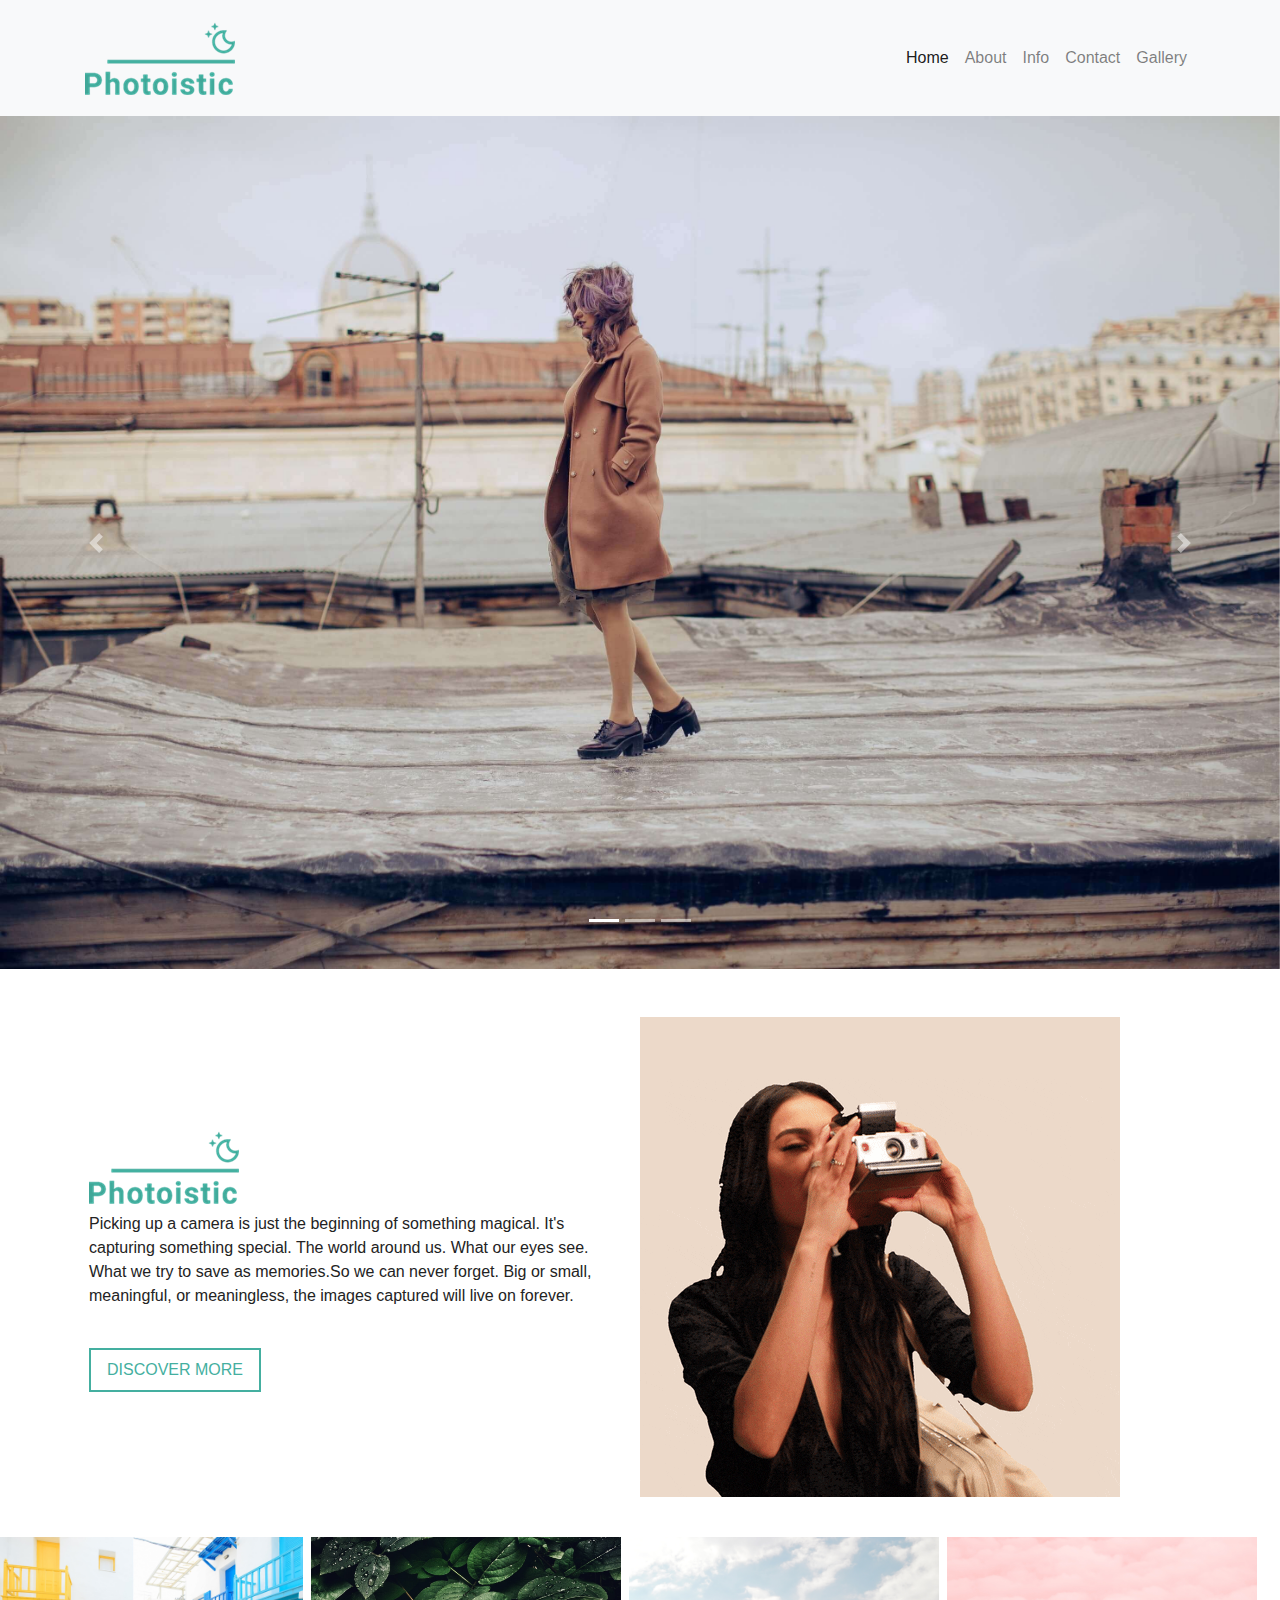
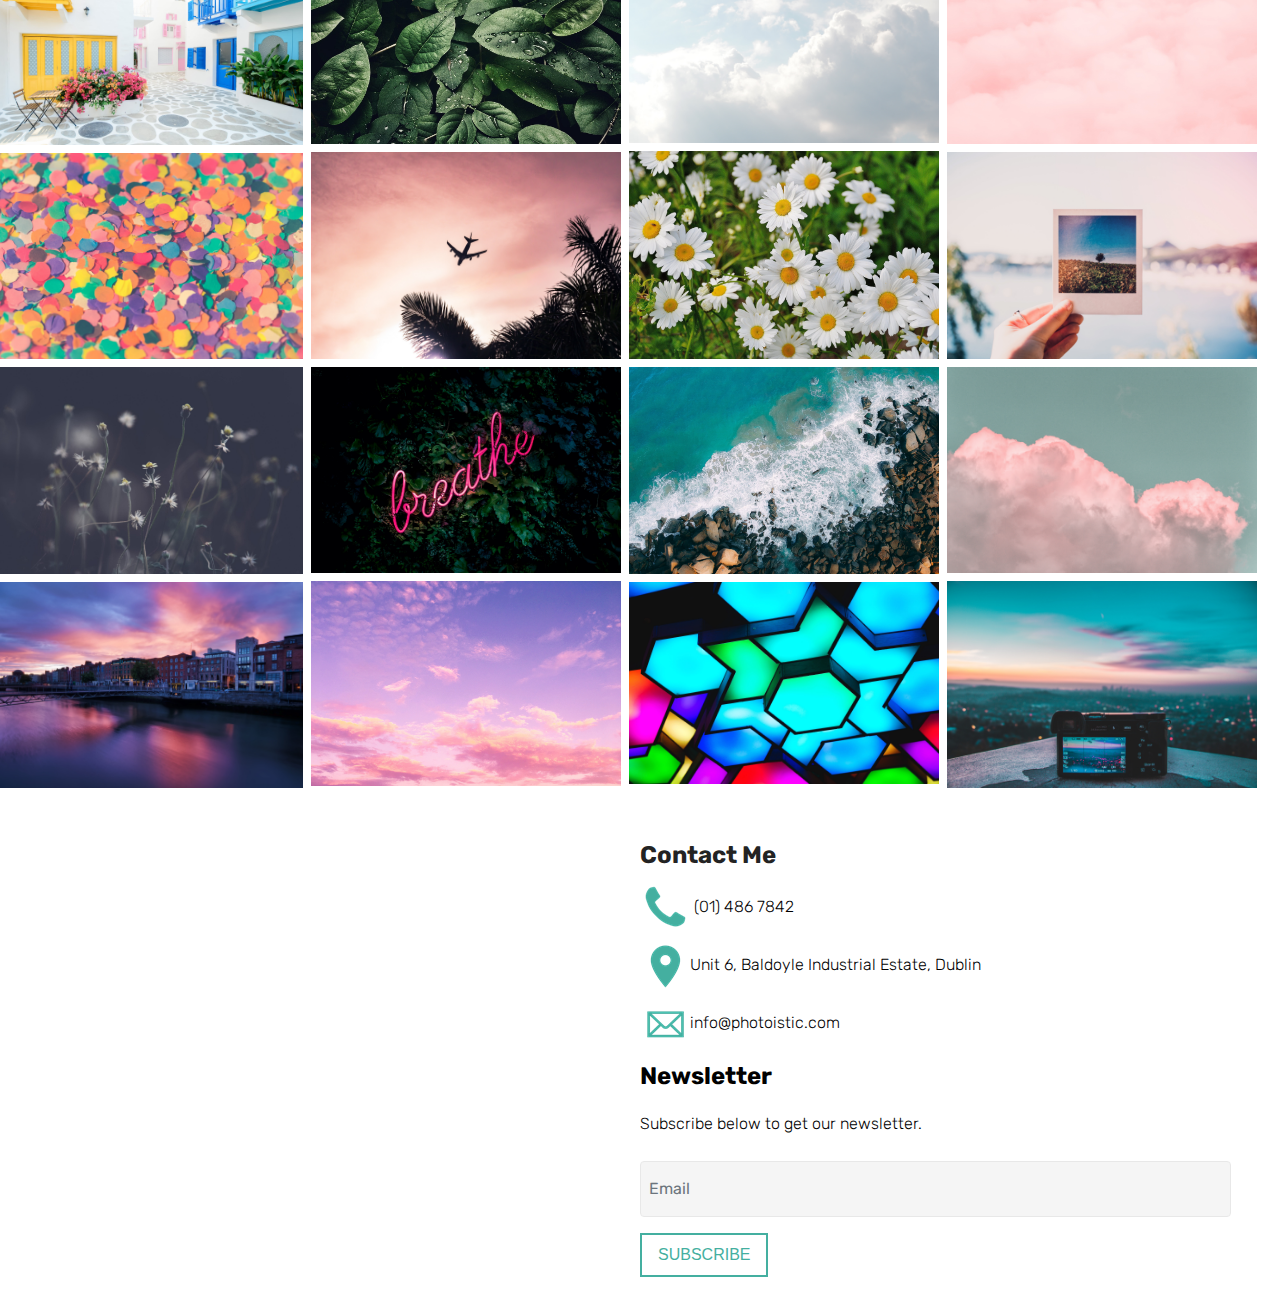
<file: index.html>
<!DOCTYPE html>
<html lang="en">
<head>
<title>Home | Photoistic</title>
<meta charset="utf-8">
<meta name="viewport" content="width=device-width, initial-scale=1">
<link rel="stylesheet" href="https://maxcdn.bootstrapcdn.com/bootstrap/4.4.1/css/bootstrap.min.css">
<script src="js/jquery.min.js"></script>
<script src="https://cdnjs.cloudflare.com/ajax/libs/popper.js/1.16.0/umd/popper.min.js"></script>
<script src="https://maxcdn.bootstrapcdn.com/bootstrap/4.4.1/js/bootstrap.min.js"></script>
<link rel="stylesheet" href="css/style.css" type="text/css" media="all" />
<!-- LIGHTBOX-->
<link rel="stylesheet" href="css/mobirise-icons.css">
<link rel="stylesheet" href="css/tether.min.css">
<link rel="stylesheet" href="css/bootstrap.min.css">
<link rel="stylesheet" href="css/bootstrap-grid.min.css">
<link rel="stylesheet" href="css/bootstrap-reboot.min.css">
<link rel="stylesheet" href="css/grid-style.css">
<link rel="stylesheet" href="css/gallery-style.css">
<link rel="stylesheet" href="css/mbr-additional.css" type="text/css">
<!-- Style for photo gallery-->
<style>
* {
  box-sizing: border-box;
}
.row {
  display: -ms-flexbox; /* IE10 */
  display: flex;
  -ms-flex-wrap: wrap; /* IE10 */
  flex-wrap: wrap;
  padding: 0 4px;
}

/* Create four equal columns that sits next to each other */
.column {
  -ms-flex: 25%; /* IE10 */
  flex: 25%;
  max-width: 25%;
  padding: 0 4px;
}

.column img {
  margin-top: 8px;
  vertical-align: middle;
  width: 100%;
}

/* Responsive layout - makes a two column-layout instead of four columns */
@media screen and (max-width: 800px) {
  .column {
    -ms-flex: 50%;
    flex: 50%;
    max-width: 50%;
  }
}

/* Responsive layout - makes the two columns stack on top of each other instead of next to each other */
@media screen and (max-width: 600px) {
  .column {
    -ms-flex: 100%;
    flex: 100%;
    max-width: 100%;
  }
}
</style>
</head>
<body>

<!-- NAVBAR-->
<nav class="navbar navbar-expand-lg py-3 navbar-light bg-light shadow-sm">
  <div class="container">
  	<a href="index.html" class="navbar-brand"><img src="assets/photoistic-logo2.png"></a>

    <button type="button" data-toggle="collapse" data-target="#navbarSupportedContent" aria-controls="navbarSupportedContent" aria-expanded="false" aria-label="Toggle navigation" class="navbar-toggler"><span class="navbar-toggler-icon"></span></button>

    <div id="navbarSupportedContent" class="collapse navbar-collapse">
      <ul class="navbar-nav ml-auto">
        <li class="nav-item active"><a href="index.html" class="nav-link">Home <span class="sr-only">(current)</span></a></li>
        <li class="nav-item"><a href="about.html" class="nav-link">About</a></li>
        <li class="nav-item"><a href="info.html" class="nav-link">Info</a></li>
        <li class="nav-item"><a href="contact.html" class="nav-link">Contact</a></li>
        <li class="nav-item"><a href="gallery.html" class="nav-link">Gallery</a></li>
      </ul>
    </div>
  </div>
</nav>
<!--IMAGE SLIDER -->
<!--IMAGE SLIDER -->
<section>
<div id="slider" class="carousel slide" data-ride="carousel">

  <!-- Indicators -->
  <ul class="carousel-indicators">
    <li data-target="#slider" data-slide-to="0" class="active"></li>
    <li data-target="#slider" data-slide-to="1"></li>
    <li data-target="#slider" data-slide-to="2"></li>
  </ul>
   <!-- The slideshow -->
  <div class="carousel-inner">
    <div class="carousel-item active">
    <img src="assets/images/slider/1.jpg" alt="Model" width="1100" height="500">
    </div>

    <div class="carousel-item">
      <img src="assets/images/slider/2.jpg" alt="Camera" width="1100" height="500">
    </div>

    <div class="carousel-item">
      <img src="assets/images/slider/3.jpg" alt="Shots" width="1100" height="500">
    </div>
  </div>
    <!-- Left and right controls -->
  <a class="carousel-control-prev" href="#slider" data-slide="prev">
    <span class="carousel-control-prev-icon"></span>
  </a>
  <a class="carousel-control-next" href="#slider" data-slide="next">
    <span class="carousel-control-next-icon"></span>
  </a>
</div>
</section>
<!--END OF IMAGE SLIDER -->
<section>
<br><br>
<div class="container">
  <div class="row fullscreen align-items-center justify-content-between">
  <div class="col-lg-6 col-md-6 banner-left">
    <h1><img src="assets/photoistic-logo2.png"></h1>
      <p>Picking up a camera is just the beginning of something magical. It's capturing something special. The world around us. What our eyes see. What we try to save as memories.So we can never forget. Big or small, meaningful, or meaningless, the images captured will live on forever.</p>
        <!-- SPACING -->
        <br>
        <!-- BUTTON REDIRECTS TO ABOUT PAGE -->
        <button onclick="location.href='about.html'" type="button" class="btn1">DISCOVER MORE</button>
  </div>
<div class="col-lg-6 col-md-6 banner-auto d-flex align-self-end">
<h1><img src="assets/images/index/2.gif"></h1>

</div>  
</div>
</div>
</div>  
</div>
</div>
</section>
  
<br>
<!-- Photo Grid -->

<div class="row"> 
  <div class="column">
    <img src="assets/images/lightbox/1.jpg" style="width:100%">
    <img src="assets/images/lightbox/2.jpg" style="width:100%">
    <img src="assets/images/lightbox/3.jpg" style="width:100%">
    <img src="assets/images/lightbox/4.jpg" style="width:100%">
  </div>
  <div class="column">
    <img src="assets/images/lightbox/5.jpg" style="width:100%">
    <img src="assets/images/lightbox/6.jpg" style="width:100%">
    <img src="assets/images/lightbox/7.jpg" style="width:100%">
    <img src="assets/images/lightbox/8.jpg" style="width:100%">
  </div>  
  <div class="column">
    <img src="assets/images/lightbox/9.jpg" style="width:100%">
    <img src="assets/images/lightbox/10.jpg" style="width:100%">
    <img src="assets/images/lightbox/11.jpg" style="width:100%">
    <img src="assets/images/lightbox/12.jpg" style="width:100%">
  </div>
  <div class="column">
     <img src="assets/images/lightbox/13.jpg" style="width:100%">
    <img src="assets/images/lightbox/14.jpg" style="width:100%">
    <img src="assets/images/lightbox/15.jpg" style="width:100%">
    <img src="assets/images/lightbox/0.jpg" style="width:100%">
  </div>
</div>
</div>
</body>
<br><br>



<!-- FOOTER -->
<footer>
<section class="map1 cid-r7ufPgYRwd" id="map1-6">
<div class="container-fluid">
<div class="row">
<div class="col-lg-6 col-md-12 col-sm-12">
<div class="google-map">
<iframe frameborder="0" style="border:0" src="https://www.google.com/maps/embed?pb=!1m18!1m12!1m3!1d9516.529054758443!2d-6.155916353608378!3d53.39457387508873!2m3!1f0!2f0!3f0!3m2!1i1024!2i768!4f13.1!3m3!1m2!1s0x4867054f1987641f%3A0x1800c7a937ea5130!2sBaldoyle%20Industrial%20Estate%2C%20Dublin!5e0!3m2!1sen!2sie!4v1582029279312!5m2!1sen!2sie" allowfullscreen=""></iframe></div>

<div class="map-placeholder">
<div placeholder="">
<div class="mobirise-spinner">
<em></em>
<em></em>
<em></em>
</div>
</div>
</div>
</div>
<div class="card col-lg-6 col-md-12 col-sm-12">
<h3 class="mbr-text mbr-bold mbr-fonts-style group-title display-5">Contact Me</h3>
<div class="mbr-row items mbr-black">
  <div class="list-item mbr-col-lg-12 mbr-col-md-12 mbr-col-sm-12"> 
  <h5 class="mbr-fonts-style text2 display-4"><img src="assets/images/footer/phone.png"> (01) 486 7842</h5>

  <div class="list-item mbr-col-lg-12 mbr-col-md-12 mbr-col-sm-12">  
  <h5 class="mbr-fonts-style text2 display-4"><img src="assets/images/footer/location.png">Unit 6, Baldoyle Industrial Estate, Dublin</h5>

  <div class="list-item mbr-col-lg-12 mbr-col-md-12 mbr-col-sm-12">  
  <h5 class="mbr-fonts-style text2 display-4"><img src="assets/images/footer/email.png">info@photoistic.com</h5>  

  <h3 class="mbr-text mbr-bold mbr-fonts-style group-title display-5">Newsletter</h3>
  <p class="mbr-text mbr-normal py-2 links mbr-fonts-style display-4">Subscribe below to get our newsletter.</p>

  <div data-form-type="formoid">
  <div data-form-alert="" hidden="">Thanks for filling out the form!</div>
  <form><input type="hidden" name="email" data-form-email="true" >

  <div data-for="person">
  <div class="form-group">
  <input type="mail" class="form-control" name="email" placeholder="Email" data-form-field="Email" id="email-map1-6" >
  </div>
  </div>
  <span class="btn1"><button href="" type="submit" class="btn1">SUBSCRIBE</button></span>
  </form>
  </div>
  </div>
  </div>
  </div>
</section>
</footer>
</html>
</file>
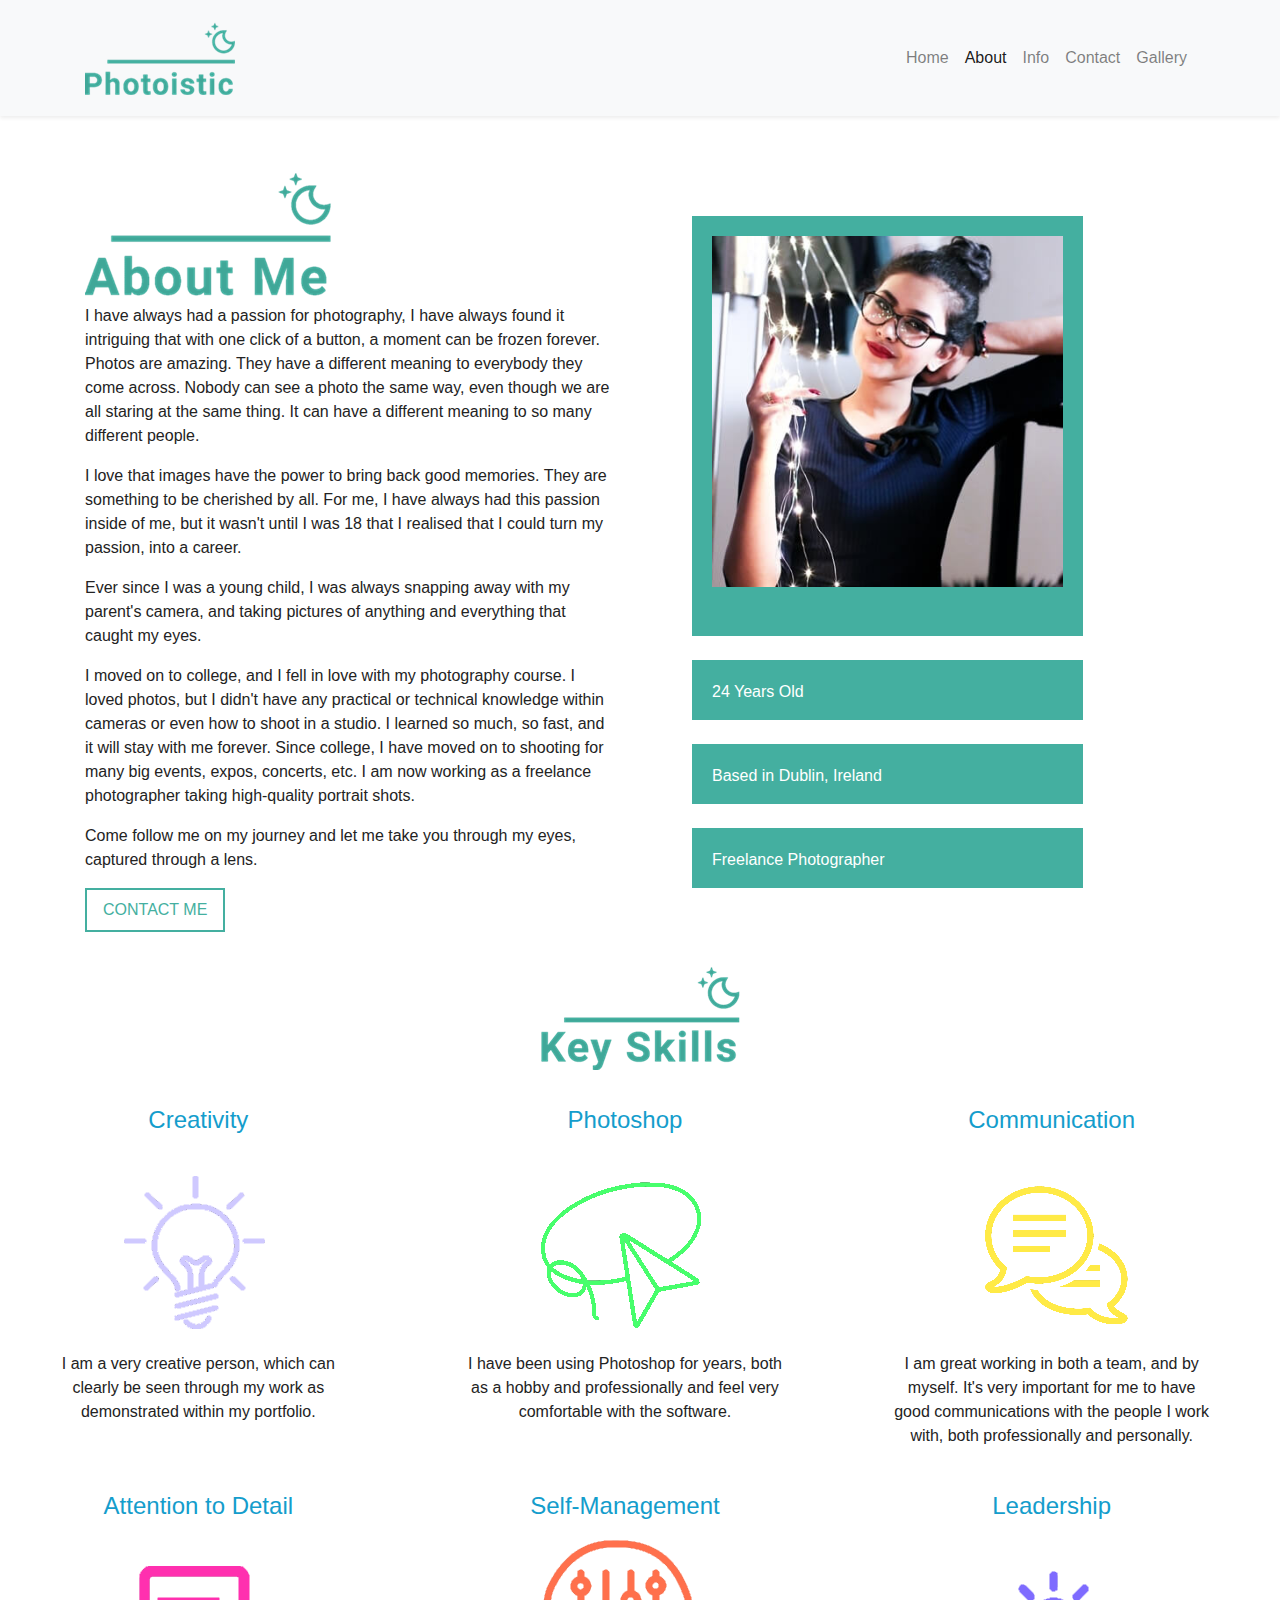
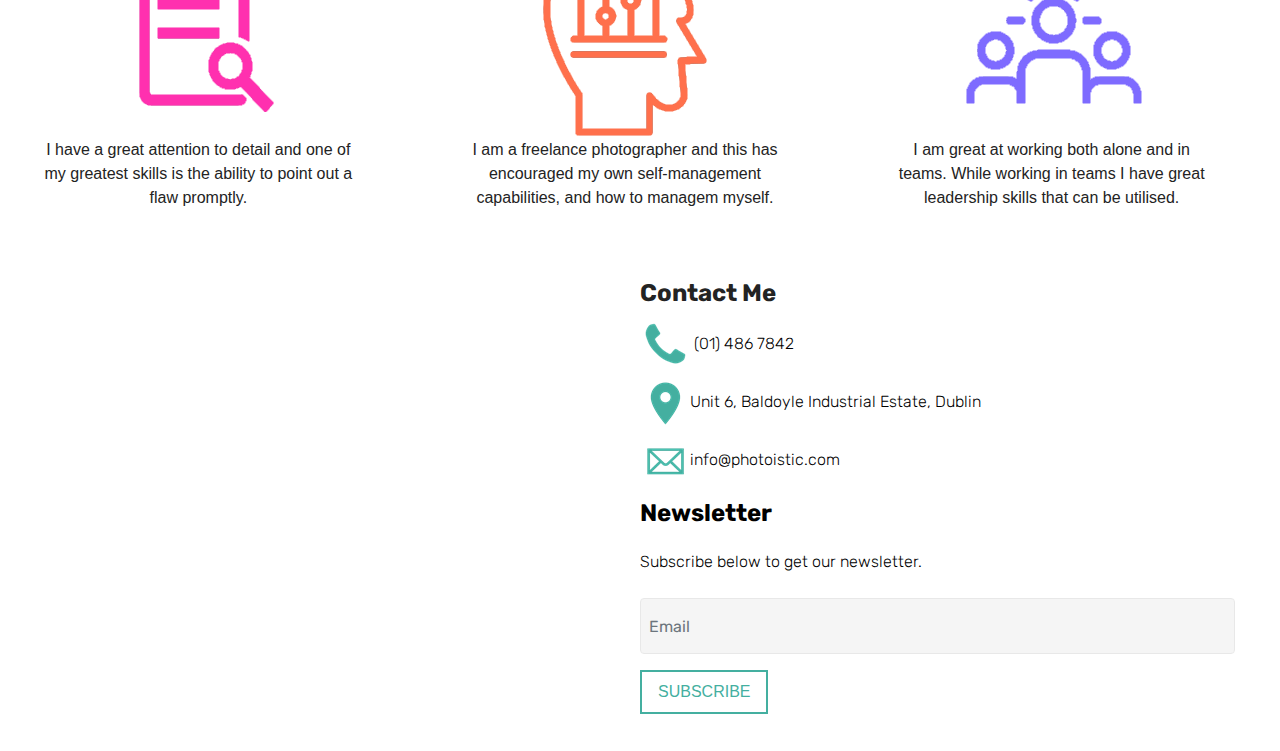
<file: about.html>
<!DOCTYPE html>
<html lang="en">
<head>
  <title>About | Photoistic </title>
  <meta charset="utf-8">
  <meta name="viewport" content="width=device-width, initial-scale=1">
  <link rel="stylesheet" href="https://maxcdn.bootstrapcdn.com/bootstrap/4.4.1/css/bootstrap.min.css">
 <script src="js/jquery.min.js"></script>
  <script src="https://cdnjs.cloudflare.com/ajax/libs/popper.js/1.16.0/umd/popper.min.js"></script>
  <script src="https://maxcdn.bootstrapcdn.com/bootstrap/4.4.1/js/bootstrap.min.js"></script>
  <link rel="stylesheet" href="css/style.css" type="text/css" media="all" />
  <!-- LIGHTBOX-->
  <link rel="stylesheet" href="css/mobirise-icons.css">
  <link rel="stylesheet" href="css/tether.min.css">
  <link rel="stylesheet" href="css/bootstrap.min.css">
  <link rel="stylesheet" href="css/bootstrap-grid.min.css">
  <link rel="stylesheet" href="css/bootstrap-reboot.min.css">
  <link rel="stylesheet" href="css/grid-style.css">
  <link rel="stylesheet" href="css/gallery-style.css">
  <link rel="stylesheet" href="css/mbr-additional.css" type="text/css">
</head>
<body>

<!-- NAVBAR-->
<nav class="navbar navbar-expand-lg py-3 navbar-light bg-light shadow-sm">
  <div class="container">
  	<a href="index.html" class="navbar-brand"><img src="assets/photoistic-logo2.png"></a>
    <button type="button" data-toggle="collapse" data-target="#navbarSupportedContent" aria-controls="navbarSupportedContent" aria-expanded="false" aria-label="Toggle navigation" class="navbar-toggler"><span class="navbar-toggler-icon"></span></button>
    <div id="navbarSupportedContent" class="collapse navbar-collapse">
      <ul class="navbar-nav ml-auto">
        <li class="nav-item"><a href="index.html" class="nav-link">Home</a></li>
        <li class="nav-item active"><a href="about.html" class="nav-link">About <span class="sr-only">(current)</span></a></li>
        <li class="nav-item"><a href="info.html" class="nav-link">Info</a></li>
        <li class="nav-item"><a href="contact.html" class="nav-link">Contact</a></li>
        <li class="nav-item"><a href="gallery.html" class="nav-link">Gallery</a></li>
      </ul>
    </div>
  </div>
</nav>


<br><br>
<div class="container">
  <div class="row fullscreen align-items-center justify-content-between">
  <div class="col-lg-6 col-md-6 banner-left">
    <h1><img src="assets/images/titles/aboutme.png"></h1>
        I have always had a passion for photography, I have always found it intriguing that with one click of a button, 
            a moment can be frozen forever. Photos are amazing. They have a different meaning to everybody 
            they come across. Nobody can see a photo the same way, even though we are all staring at the same 
            thing. It can have a different meaning to so many different people.</p>      
            <p>I love that images have the power to bring back good memories. They are something to be cherished by all. For me, I have always 
            had this passion inside of me, but it wasn't until I was 18 that I realised that I could turn my 
            passion, into a career. </p>
            <p>Ever since I was a young child, I was always snapping away with my parent's 
            camera, and taking pictures of anything and everything that caught my eyes.</p>
            <p>I moved on to college, and I fell in love with my photography course. I loved photos, but I didn't have any practical or technical knowledge within cameras or even how to shoot in a studio. I learned so much, so fast, 
            and it will stay with me forever. Since college, I have moved on to shooting for many big events, 
            expos, concerts, etc. I am now working as a freelance photographer taking high-quality portrait shots.
           </p>
    <p> Come follow me on my journey and let me take you through my eyes, captured through a lens.</p>
         <!-- BUTTON REDIRECTS TO ABOUT PAGE -->
        <button onclick="location.href='contact.html'" type="button" class="btn1">CONTACT ME</button>
  </div>
<div class="col-lg-6 col-md-6 banner-auto d-flex align-self-end">
<div class="container">
 <div class="header">
 <div class="row">
  <div class="side">
    <div class="img" style="height:420px;"><img src="assets/images/about/aboutme.jpg" style="width:100%"></div><br>
    <div class="img" style="height:60px;">24 Years Old</div><br>
    <div class="img" style="height:60px;">Based in Dublin, Ireland</div><br>
    <div class="img" style="height:60px;">Freelance Photographer</div>
  </div>

      </div>  
    </div>
  </div>
  </div>  
    </div>
  </div>
</section>



<br>
<div class="container">
  <div class="title text-center">
<h1><img src="assets/images/titles/keyskills.png"></h1>
</div></div>
          <div class="row">
            <div class="col-lg-4 col-md-6">
              <div class="single-services">
                <a href="#"><h4>Creativity</h4></a><img src="assets/images/about/creativity.png">
                <p>
                  I am a very creative person, which can clearly be seen through my work as demonstrated within my portfolio.
                </p>
              </div>
            </div>
            <div class="col-lg-4 col-md-6">
              <div class="single-services">
                <a href="#"><h4>Photoshop</h4></a><img src="assets/images/about/photoshop.png">
                <p>
                  I have been using Photoshop for years, both as a hobby and professionally and feel very comfortable with the software.
                </p>
              </div>
            </div>
            <div class="col-lg-4 col-md-6">
              <div class="single-services">
                <a href="#"><h4>Communication</h4></a><img src="assets/images/about/communication.png">
                <p>
                 I am great working in both a team, and by myself. It's very important for me to have good communications with the people I work with, both professionally and personally.
                </p>
              </div>  
            </div>
            <div class="col-lg-4 col-md-6">
              <div class="single-services">
                <a href="#"><h4>Attention to Detail</h4></a><img src="assets/images/about/detail.png">
                <p>
                  I have a great attention to detail and one of my greatest skills is the ability to point out a flaw promptly.
                </p>
              </div>
            </div>
            <div class="col-lg-4 col-md-6">
              <div class="single-services">
                <a href="#"><h4>Self-Management</h4></a><img src="assets/images/about/management.png">
                <p>
                  I am a freelance photographer and this has encouraged my own self-management capabilities, and how to managem myself.
                </p>
              </div>
            </div>
            <div class="col-lg-4 col-md-6">
              <div class="single-services">
                <a href="#"><h4>Leadership</h4></a><img src="assets/images/about/leader.png">
                <p>
                  I am great at working both alone and in teams. While working in teams I have great leadership skills that can be utilised. 
                </p>
              </div>        
            </div>                            
          </div>
        </div>  
      </section>



</body>
<br><br>
<!-- FOOTER -->
<footer>
<section class="map1 cid-r7ufPgYRwd" id="map1-6">
<div class="container-fluid">
<div class="row">
<div class="col-lg-6 col-md-12 col-sm-12">
<div class="google-map">
<iframe frameborder="0" style="border:0" src="https://www.google.com/maps/embed?pb=!1m18!1m12!1m3!1d9516.529054758443!2d-6.155916353608378!3d53.39457387508873!2m3!1f0!2f0!3f0!3m2!1i1024!2i768!4f13.1!3m3!1m2!1s0x4867054f1987641f%3A0x1800c7a937ea5130!2sBaldoyle%20Industrial%20Estate%2C%20Dublin!5e0!3m2!1sen!2sie!4v1582029279312!5m2!1sen!2sie" allowfullscreen=""></iframe></div>

<div class="map-placeholder">
<div placeholder="">
<div class="mobirise-spinner">
<em></em>
<em></em>
<em></em>
</div>
</div>
</div>
</div>
<div class="card col-lg-6 col-md-12 col-sm-12">
<h3 class="mbr-text mbr-bold mbr-fonts-style group-title display-5">Contact Me</h3>
<div class="mbr-row items mbr-black">
  <div class="list-item mbr-col-lg-12 mbr-col-md-12 mbr-col-sm-12"> 
  <h5 class="mbr-fonts-style text2 display-4"><img src="assets/images/footer/phone.png"> (01) 486 7842</h5>

  <div class="list-item mbr-col-lg-12 mbr-col-md-12 mbr-col-sm-12">  
  <h5 class="mbr-fonts-style text2 display-4"><img src="assets/images/footer/location.png">Unit 6, Baldoyle Industrial Estate, Dublin</h5>

  <div class="list-item mbr-col-lg-12 mbr-col-md-12 mbr-col-sm-12">  
  <h5 class="mbr-fonts-style text2 display-4"><img src="assets/images/footer/email.png">info@photoistic.com</h5>  

  <h3 class="mbr-text mbr-bold mbr-fonts-style group-title display-5">Newsletter</h3>
  <p class="mbr-text mbr-normal py-2 links mbr-fonts-style display-4">Subscribe below to get our newsletter.</p>

  <div data-form-type="formoid">
  <div data-form-alert="" hidden="">Thanks for filling out the form!</div>
  <form><input type="hidden" name="email" data-form-email="true" >

  <div data-for="person">
  <div class="form-group">
  <input type="mail" class="form-control" name="email" placeholder="Email" data-form-field="Email" id="email-map1-6" >
  </div>
  </div>
  <span class="btn1"><button href="" type="submit" class="btn1">SUBSCRIBE</button></span>
  </form>
  </div>
  </div>
  </div>
  </div>
</section>
</footer>



</html>
</file>
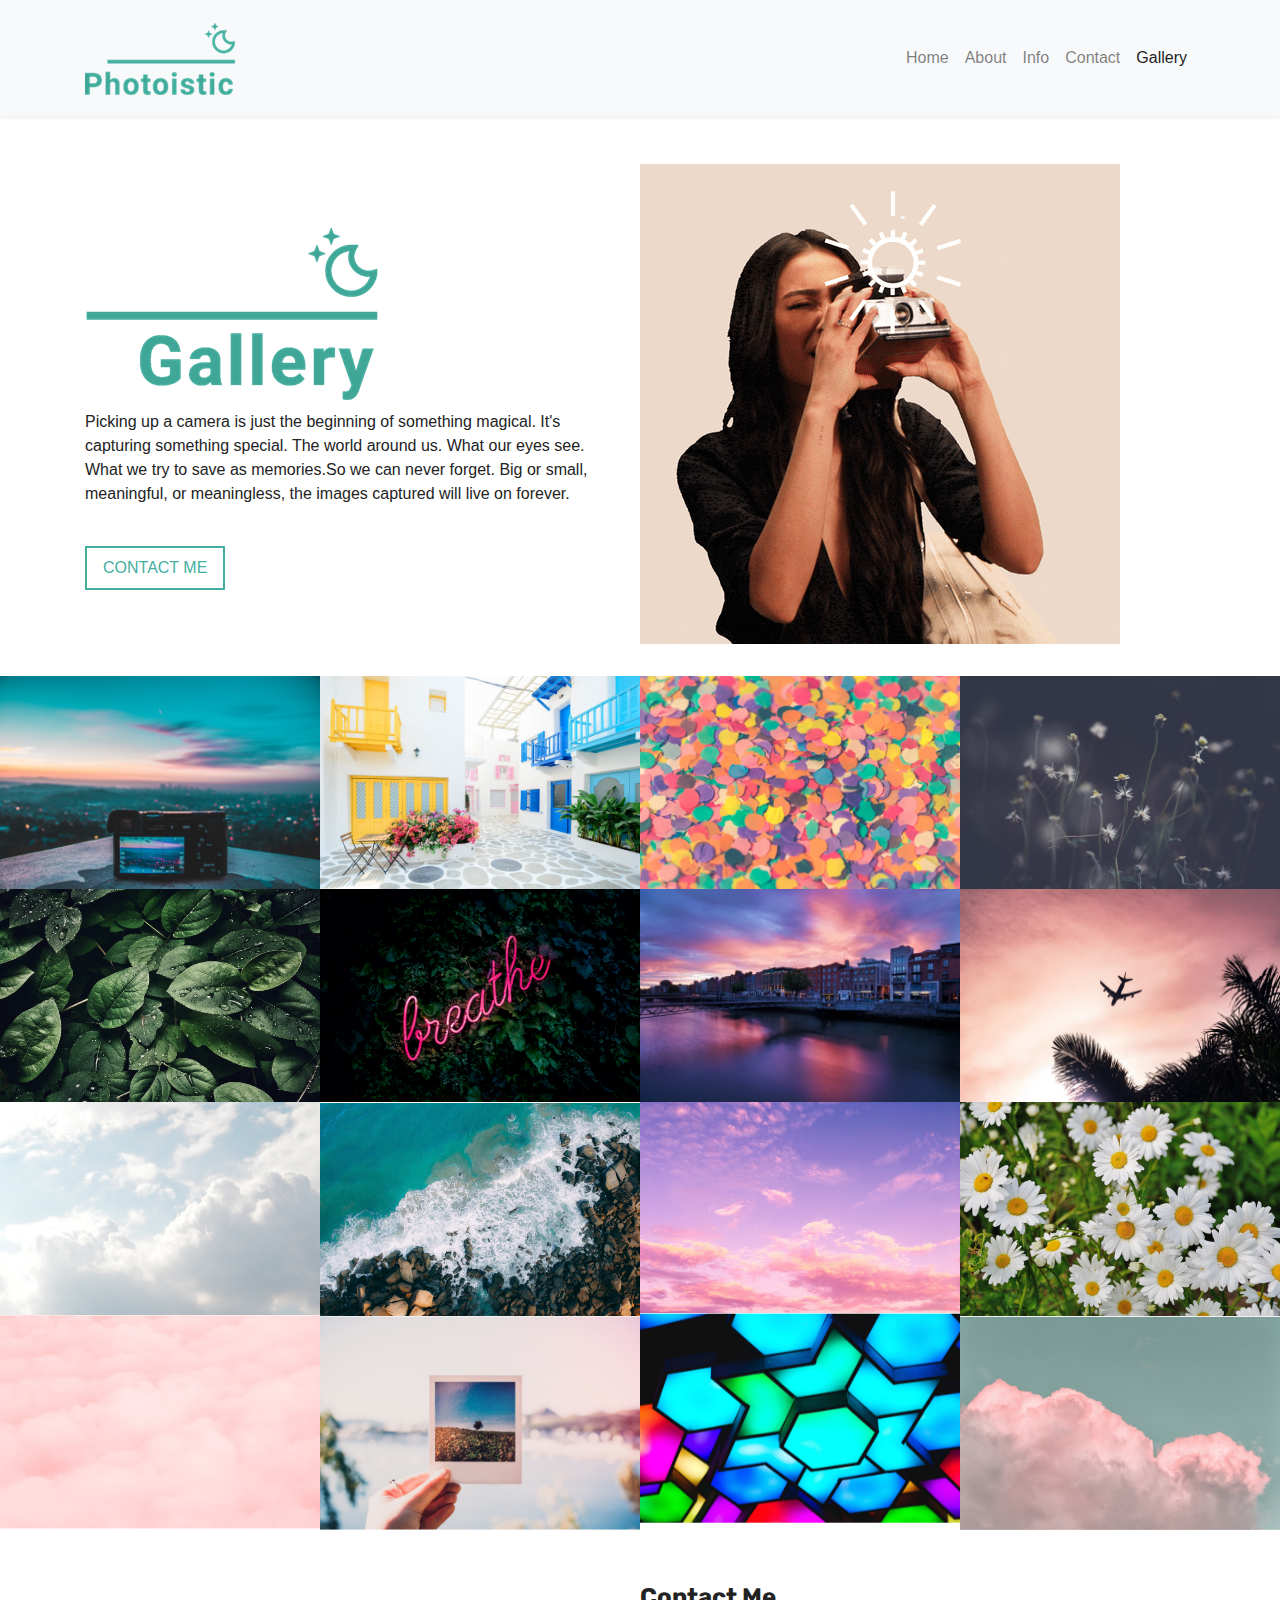
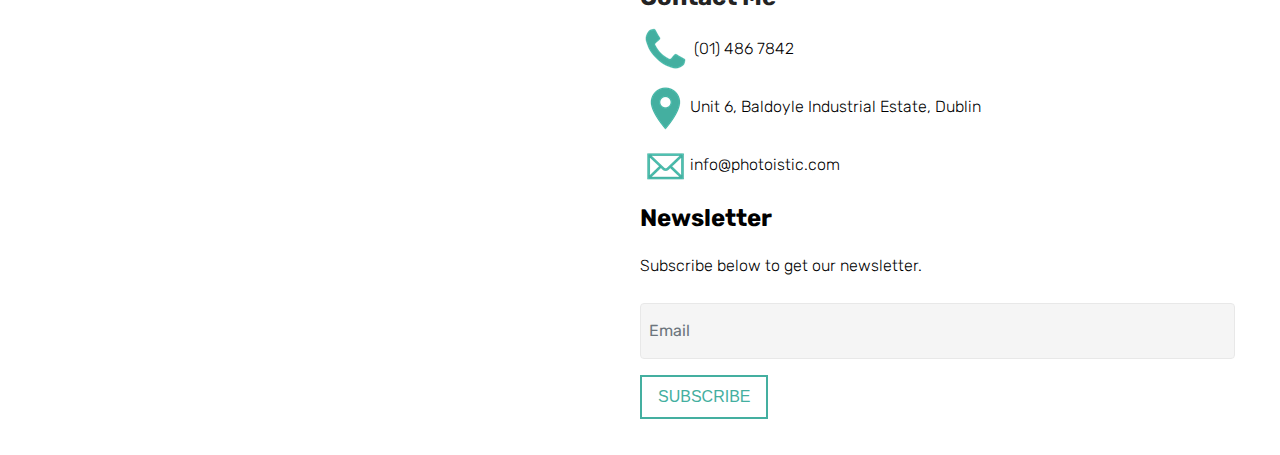
<file: gallery.html>
<!DOCTYPE html>
<html lang="en">
<head>
  <title>Gallery | Photoistic</title>
  <meta charset="utf-8">
  <meta name="viewport" content="width=device-width, initial-scale=1">
  <link rel="stylesheet" href="https://maxcdn.bootstrapcdn.com/bootstrap/4.4.1/css/bootstrap.min.css">
 <script src="js/jquery.min.js"></script>
  <script src="https://cdnjs.cloudflare.com/ajax/libs/popper.js/1.16.0/umd/popper.min.js"></script>
  <script src="https://maxcdn.bootstrapcdn.com/bootstrap/4.4.1/js/bootstrap.min.js"></script>
  <link rel="stylesheet" href="css/style.css" type="text/css" media="all" />
  <!-- LIGHTBOX-->
  <link rel="stylesheet" href="css/mobirise-icons.css">
  <link rel="stylesheet" href="css/tether.min.css">
  <link rel="stylesheet" href="css/bootstrap.min.css">
  <link rel="stylesheet" href="css/bootstrap-grid.min.css">
  <link rel="stylesheet" href="css/bootstrap-reboot.min.css">
  <link rel="stylesheet" href="css/grid-style.css">
  <link rel="stylesheet" href="css/gallery-style.css">
  <link rel="stylesheet" href="css/mbr-additional.css" type="text/css">
</head>
<body>
<!-- NAVBAR-->
<nav>
<nav class="navbar navbar-expand-lg py-3 navbar-light bg-light shadow-sm">
  <div class="container">
  	<a href="index.html" class="navbar-brand"><img src="assets/photoistic-logo2.png"></a>

    <button type="button" data-toggle="collapse" data-target="#navbarSupportedContent" aria-controls="navbarSupportedContent" aria-expanded="false" aria-label="Toggle navigation" class="navbar-toggler"><span class="navbar-toggler-icon"></span></button>

    <div id="navbarSupportedContent" class="collapse navbar-collapse">
      <ul class="navbar-nav ml-auto">
        <li class="nav-item"><a href="index.html" class="nav-link">Home</a></li>
        <li class="nav-item"><a href="about.html" class="nav-link">About</a></li>
        <li class="nav-item"><a href="info.html" class="nav-link">Info</a></li>
        <li class="nav-item"><a href="contact.html" class="nav-link">Contact</a></li>
       <li class="nav-item active"><a href="gallery.html" class="nav-link">Gallery <span class="sr-only">(current)</span></a></li>
      </ul>
    </div>
  </div>
</nav>
<br><br>
<div class="container">
  <div class="row fullscreen align-items-center justify-content-between">
  <div class="col-lg-6 col-md-6 banner-left">
    <h1><img src="assets/images/titles/gallery.png"></h1>

      <p>
       Picking up a camera is just the beginning of something magical. It's capturing something special. The world around us. What our eyes see. What we try to save as memories.So we can never forget. Big or small, meaningful, or meaningless, the images captured will live on forever.
        </p>
        <!-- SPACING -->
        <br>
        <!-- BUTTON REDIRECTS TO ABOUT PAGE -->
        <button onclick="location.href='contact.html'" type="button" class="btn1">CONTACT ME</button>
  </div>
<div class="col-lg-6 col-md-6 banner-auto d-flex align-self-end">

    <h1><img src="assets/images/index/2.gif"></h1>

      </div>  
    </div>
  </div>
  </div>  
    </div>
  </div>
</section>
<br>
<!-- IMAGE GALLERY -->
<section class="engine"></a></section><section class="mbr-gallery mbr-slider-carousel cid-ruuHidgoX7" id="gallery3-1">
<div class="mbr-gallery-row">
  <div class="mbr-gallery-layout-default">
    <div>
         <div class="mbr-gallery-item mbr-gallery-item--p0" data-video-url="false" data-tags="Animated">
          <div href="#lb-gallery3-1" data-slide-to="0" data-toggle="modal">
            <img src="assets/images/lightbox/0.jpg" alt="" title="">
          </div>
        </div>
        <div class="mbr-gallery-item mbr-gallery-item--p0" data-video-url="false" data-tags="Animated">
          <div href="#lb-gallery3-1" data-slide-to="1" data-toggle="modal">
            <img src="assets/images/lightbox/1.jpg" alt="" title="">
          </div>
        </div>
        <div class="mbr-gallery-item mbr-gallery-item--p0" data-video-url="false" data-tags="Animated">
          <div href="#lb-gallery3-1" data-slide-to="2" data-toggle="modal">
            <img src="assets/images/lightbox/2.jpg" alt="" title="">
          </div>
        </div>
        <div class="mbr-gallery-item mbr-gallery-item--p0" data-video-url="false" data-tags="Animated">
          <div href="#lb-gallery3-1" data-slide-to="3" data-toggle="modal">
            <img src="assets/images/lightbox/3.jpg" alt="" title="">
          </div>
        </div>
         <div class="mbr-gallery-item mbr-gallery-item--p0" data-video-url="false" data-tags="Animated">
          <div href="#lb-gallery3-1" data-slide-to="4" data-toggle="modal">
            <img src="assets/images/lightbox/4.jpg" alt="" title="">
          </div>
        </div>
        <div class="mbr-gallery-item mbr-gallery-item--p0" data-video-url="false" data-tags="Animated">
          <div href="#lb-gallery3-1" data-slide-to="5" data-toggle="modal">
            <img src="assets/images/lightbox/5.jpg" alt="" title="">
          </div>
        </div>
       <div class="mbr-gallery-item mbr-gallery-item--p0" data-video-url="false" data-tags="Animated">
          <div href="#lb-gallery3-1" data-slide-to="6" data-toggle="modal">
            <img src="assets/images/lightbox/6.jpg" alt="" title="">
          </div>
        </div>
        <div class="mbr-gallery-item mbr-gallery-item--p0" data-video-url="false" data-tags="Animated">
          <div href="#lb-gallery3-1" data-slide-to="7" data-toggle="modal">
            <img src="assets/images/lightbox/7.jpg" alt="" title="">
          </div>
        </div>
         <div class="mbr-gallery-item mbr-gallery-item--p0" data-video-url="false" data-tags="Animated">
          <div href="#lb-gallery3-1" data-slide-to="8" data-toggle="modal">
            <img src="assets/images/lightbox/8.jpg" alt="" title="">
          </div>
        </div>
        <div class="mbr-gallery-item mbr-gallery-item--p0" data-video-url="false" data-tags="Animated">
          <div href="#lb-gallery3-1" data-slide-to="9" data-toggle="modal">
            <img src="assets/images/lightbox/9.jpg" alt="" title="">
          </div>
        </div>
        <div class="mbr-gallery-item mbr-gallery-item--p0" data-video-url="false" data-tags="Animated">
          <div href="#lb-gallery3-1" data-slide-to="10" data-toggle="modal">
            <img src="assets/images/lightbox/10.jpg" alt="" title="">
          </div>
        </div>
        <div class="mbr-gallery-item mbr-gallery-item--p0" data-video-url="false" data-tags="Animated">
          <div href="#lb-gallery3-1" data-slide-to="11" data-toggle="modal">
            <img src="assets/images/lightbox/11.jpg" alt="" title="">
          </div>
        </div>
        <div class="mbr-gallery-item mbr-gallery-item--p0" data-video-url="false" data-tags="Animated">
          <div href="#lb-gallery3-1" data-slide-to="12" data-toggle="modal">
            <img src="assets/images/lightbox/12.jpg" alt="" title="">
          </div>
        </div>
        <div class="mbr-gallery-item mbr-gallery-item--p0" data-video-url="false" data-tags="Animated">
          <div href="#lb-gallery3-1" data-slide-to="13" data-toggle="modal">
            <img src="assets/images/lightbox/13.jpg" alt="" title="">
          </div>
        </div>
        <div class="mbr-gallery-item mbr-gallery-item--p0" data-video-url="false" data-tags="Animated">
          <div href="#lb-gallery3-1" data-slide-to="14" data-toggle="modal">
            <img src="assets/images/lightbox/14.jpg" alt="" title="">
          </div>
        </div>
        <div class="mbr-gallery-item mbr-gallery-item--p0" data-video-url="false" data-tags="Animated">
          <div href="#lb-gallery3-1" data-slide-to="15" data-toggle="modal">
            <img src="assets/images/lightbox/15.jpg" alt="" title="">
          </div>
        </div>        
      </div>
    </div>
    <div class="clearfix">
    </div>
  </div>
</div>

<!-- LIGHTBOX -->
<div data-app-prevent-settings="" class="mbr-slider modal fade carousel slide" tabindex="-1" data-keyboard="true" data-interval="false" id="lb-gallery3-1">
  <div class="modal-dialog">
    <div class="modal-content">
      <div class="modal-body">
        <div class="carousel-inner">
          <div class="carousel-item active">
            <img src="assets/images/lightbox/0.jpg" alt="" title="">
          </div>
            <div class="carousel-item">
              <img src="assets/images/lightbox/1.jpg" alt="" title="">
            </div>
            <div class="carousel-item">
              <img src="assets/images/lightbox/2.jpg" alt="" title="">
            </div>
              <div class="carousel-item">
                <img src="assets/images/lightbox/3.jpg" alt="" title="">
              </div>
              <div class="carousel-item">
                <img src="assets/images/lightbox/4.jpg" alt="" title="">
            </div>
                <div class="carousel-item">
                  <img src="assets/images/lightbox/5.jpg" alt="" title="">
                </div>
                <div class="carousel-item">
                  <img src="assets/images/lightbox/6.jpg" alt="" title="">
                </div>
                <div class="carousel-item">
                  <img src="assets/images/lightbox/7.jpg" alt="" title="">
                </div>
                <div class="carousel-item">
                  <img src="assets/images/lightbox/8.jpg" alt="" title="">
                </div>
                <div class="carousel-item">
                  <img src="assets/images/lightbox/9.jpg" alt="" title="">
                </div>
                <div class="carousel-item">
                  <img src="assets/images/lightbox/10.jpg" alt="" title="">
                </div>
                <div class="carousel-item">
                  <img src="assets/images/lightbox/11.jpg" alt="" title="">
                </div>
                <div class="carousel-item">
                  <img src="assets/images/lightbox/12.jpg" alt="" title="">
                </div>
                <div class="carousel-item">
                  <img src="assets/images/lightbox/13.jpg" alt="" title="">
                </div>
                <div class="carousel-item">
                  <img src="assets/images/lightbox/14.jpg" alt="" title="">
                </div>
                <div class="carousel-item">
                  <img src="assets/images/lightbox/15.jpg" alt="" title="">
                </div>
              </div>
<!-- LIGHTBOX CONTROLS -->
<a class="carousel-control carousel-control-prev" role="button" data-slide="prev" href="#lb-gallery3-1">
<img src="assets/left.png" aria-hidden="true">   
</span>
<span class="sr-only">Previous</span></a>
<a class="carousel-control carousel-control-next" role="button" data-slide="next" href="#lb-gallery3-1">
<img src="assets/right.png" aria-hidden="true"></span>
<span class="sr-only">Next</span></a>
<a class="close" href="#" role="button" data-dismiss="modal">
<img src="assets/close.png" aria-hidden="true"></span>
<span class="sr-only">Close</span></a>
</div>
</div>
</div>
</div>
</div>
</div>
</section>
<!-- SCRIPTS -->
  <script src="js/jquery.min.js"></script>
  <script src="js/popper.min.js"></script>
  <script src="js/tether.min.js"></script>
  <script src="js/bootstrap.min.js"></script>
  <script src="js/smooth-scroll.js"></script>
  <script src="js/bootstrap-carousel-swipe.js"></script>
  <script src="js/jquery.mb.vimeo_player.js"></script>
  <script src="js/masonry.pkgd.min.js"></script>
  <script src="js/imagesloaded.pkgd.min.js"></script>
  <script src="js/script.js"></script>
  <script src="js/player.min.js"></script>
  <script src="js/script2.js"></script>
</body>


<br><br>
<!-- FOOTER -->
<footer>
<section class="map1 cid-r7ufPgYRwd" id="map1-6">
<div class="container-fluid">
<div class="row">
<div class="col-lg-6 col-md-12 col-sm-12">
<div class="google-map">
<iframe frameborder="0" style="border:0" src="https://www.google.com/maps/embed?pb=!1m18!1m12!1m3!1d9516.529054758443!2d-6.155916353608378!3d53.39457387508873!2m3!1f0!2f0!3f0!3m2!1i1024!2i768!4f13.1!3m3!1m2!1s0x4867054f1987641f%3A0x1800c7a937ea5130!2sBaldoyle%20Industrial%20Estate%2C%20Dublin!5e0!3m2!1sen!2sie!4v1582029279312!5m2!1sen!2sie" allowfullscreen=""></iframe></div>

<div class="map-placeholder">
<div placeholder="">
<div class="mobirise-spinner">
<em></em>
<em></em>
<em></em>
</div>
</div>
</div>
</div>
<div class="card col-lg-6 col-md-12 col-sm-12">
<h3 class="mbr-text mbr-bold mbr-fonts-style group-title display-5">Contact Me</h3>
<div class="mbr-row items mbr-black">
  <div class="list-item mbr-col-lg-12 mbr-col-md-12 mbr-col-sm-12"> 
  <h5 class="mbr-fonts-style text2 display-4"><img src="assets/images/footer/phone.png"> (01) 486 7842</h5>

  <div class="list-item mbr-col-lg-12 mbr-col-md-12 mbr-col-sm-12">  
  <h5 class="mbr-fonts-style text2 display-4"><img src="assets/images/footer/location.png">Unit 6, Baldoyle Industrial Estate, Dublin</h5>

  <div class="list-item mbr-col-lg-12 mbr-col-md-12 mbr-col-sm-12">  
  <h5 class="mbr-fonts-style text2 display-4"><img src="assets/images/footer/email.png">info@photoistic.com</h5>  

  <h3 class="mbr-text mbr-bold mbr-fonts-style group-title display-5">Newsletter</h3>
  <p class="mbr-text mbr-normal py-2 links mbr-fonts-style display-4">Subscribe below to get our newsletter.</p>

  <div data-form-type="formoid">
  <div data-form-alert="" hidden="">Thanks for filling out the form!</div>
  <form><input type="hidden" name="email" data-form-email="true" >

  <div data-for="person">
  <div class="form-group">
  <input type="mail" class="form-control" name="email" placeholder="Email" data-form-field="Email" id="email-map1-6" >
  </div>
  </div>
  <span class="btn1"><button href="" type="submit" class="btn1">SUBSCRIBE</button></span>
  </form>
  </div>
  </div>
  </div>
  </div>
</section>
</footer>
</html>
</file>
<file: css/style.css>
/*INFO PAGE*/







.single-services {
  text-align: center;
  margin-top: 30px;
}

.single-services .lnr {
  font-size: 35px;
  color: #44AFA0;
  -webkit-transition: all 0.3s ease 0s;
  -moz-transition: all 0.3s ease 0s;
  -o-transition: all 0.3s ease 0s;
  transition: all 0.3s ease 0s;
}

.single-services h4 {
  margin-top: 30px;
  margin-bottom: 20px;
  -webkit-transition: all 0.3s ease 0s;
  -moz-transition: all 0.3s ease 0s;
  -o-transition: all 0.3s ease 0s;
  transition: all 0.3s ease 0s;
}

.single-services p {
  max-width: 318px;
  margin-left: auto;
  margin-right: auto;
  display: block;
}

.single-services:hover h4 {
  color: #B9E5DF;
}

/*--------- End Services Area -------------*/



/*PRICING COLUMN GRID*/

a {
  text-decoration: none;
}
.wrapper {
  width: 95%;
  max-width: 1200px;
  margin: 30px auto;
}
.pricing-table h2 {
  font-size: 1.5em;
  padding: 35px 10px;
  margin: 0;
}
.description {
  margin-top: 20px;
  font-size: 0.85em;
  padding: 0 40px;
  font-style: italic;
}

.description {
  margin-top: 20px;
  font-size: 0.85em;
  padding: 0 40px;
  font-style: italic;
}
.price,
.pricing-box {
  -webkit-transition: all ease-out 0.2s;
  transition: all ease-out 0.2s;
}
.price {
  background: #44AFA0;
  color: #fff;
  font-size: 2em;
  font-weight: 600;
  position: relative;
  padding: 20px 10px;
  display: block;
}
.pricing-box:nth-child(2) .price {
  background: #44AFA0;
}
.pricing-box:nth-child(3) .price {
  background: #44AFA0;
}
.pricing-box:hover .price {
  background: #B9E5DF;
  box-shadow: inset 0 0 100px 0 rgba(0, 0, 0, 0.3);
  color: #000;
}

.pricing-table-divider {
  display: block;
  height: 1px;
  background: rgba(0, 0, 0, 0.08);
  max-width: 80%;
  margin: 20px auto 0;
}
.pricing-table {
  
  display: -ms-grid;
  display: grid;
  -ms-grid-columns: (1fr)[3];
  grid-template-columns: repeat(3, 1fr);
  grid-column-gap: 20px;
  grid-row-gap: 20px;
  text-align: center;
}

.pricing-box {
  overflow: hidden;

  box-shadow: 0 0 30px rgba(0, 0, 0, 0.13);
  border: 2px solid rgba(10, 123, 183, 0.14);
}
.pricing-box:hover {
  -webkit-transform: scale(1.01);
  transform: scale(1.01);
}
.pricing-table ul li {
  padding: 3px 0;
  font-size: 0.95em;
}
.pricing-table ul {
  color: #000;
  padding: 15px 60px;
  text-align: left;
}
@media (max-width: 750px) {
  .pricing-table {
    -ms-grid-columns: 1fr;
    grid-template-columns: 1fr;
  }
  .pricing-table > div:nth-child(3) {
    -ms-grid-row: 1;
    grid-row-start: 1;
  }
  .pricing-table > div:nth-child(2) {
    -ms-grid-row: 2;
    grid-row-start: 2;
  }
  .pricing-table > div {
    -ms-flex-item-align: top;
    -ms-grid-row-align: top;
    align-self: top;
  }
}






/* Column container */
  .row {  
    display: -ms-flexbox; /* IE10 */
    display: flex;
    -ms-flex-wrap: wrap; /* IE10 */
    flex-wrap: wrap;
    width:100%;
    height:100%;
  }
  
  /* Create two unequal columns that sits next to each other */
  /* Sidebar/left column */
  .side {
    -ms-flex: 30%; /* IE10 */
    flex: 30%;
    background-color: white;
    padding: 20px;
    width:100%;
    height:100%;
  }


    /* Main column */
  .main {   
    -ms-flex: 70%; /* IE10 */
    flex: 70%;
    background-color: white;
    padding: 20px;
    width:100%;
    height:100%;
  }
  
  /* Fake image, just for this example */
  .img {
    background-color: #44AFA0;
    color: white;
    width: 100%;
    padding: 20px;
  }
/* Make the image fully responsive */
  .carousel-inner img {
      width: 100%;
      height: 100%;
  }

.carousel-caption {
    position: absolute;
    z-index: 1;
    display:table;
    width:100%;
    height:100%;
}


.carousel-caption h1 {
    display:table-cell;
    vertical-align: middle;
    text-align:center;
}

/*SPEEDS UP CAROUSEL BANNER*/
.carousel-inner>.item {
    -webkit-transition: -webkit-transform 0.4s ease-in-out !important;
    -o-transition: -o-transform 0.4s ease-in-out !important;
    transition: transform 0.4s ease-in-out !important;
}

body {
  margin: 0;
  font-family: Courier;
  font-weight:500;
}




p
{
  text-align:justify-all;
}


.header {
  text-align: justify;
  padding: 32px;
  background:;
}

/*IMAGE HOVERS*/
img {
    opacity: 1.0;
    transition: opacity 1s ease-in-out;
    -moz-transition: opacity 1s ease-in-out;
    -webkit-transition: opacity 1s ease-in-out;
}
img:hover {
    opacity: 0.6;
    transition: opacity .55s ease-in-out;
    -moz-transition: opacity .55s ease-in-out;
    -webkit-transition: opacity .55s ease-in-out;
}​

.container2 
{
width:100%;
height:1000px;
}

/* BUTTON!!!!!!!!!!!!!!*/
button.btn1{
    color: #44AFA0;
    font-size: 1em;
    padding: .5em 1em;
    border: solid 2px #44AFA0;
    text-align: center;
    text-decoration: none;
    background: #fff;
    transition: 0.5s all;
    -webkit-transition: 0.5s all;
    -moz-transition: 0.5s all;
    -o-transition: 0.5s all;
    -ms-transition: 0.5s all;
}
button.btn1:hover {
    background: #44AFA0;
    color: #FFFFFF;
    transition: 0.5s all;
    -webkit-transition: 0.5s all;
    -moz-transition: 0.5s all;
    -o-transition: 0.5s all;
    -ms-transition: 0.5s all;
}

.map iframe {

    width:100%;
    height: 1000px;
    border: none;


}

/*CONTACT FORM*/
.contact-form {
  background-color: #f2f2f2;
  padding: 40px;
}
.contact-form input[type="text"] {
  vertical-align: middle;
  margin: 5px 10px 5px 0;
  padding: 10px;
  background-color: #fff;
  border: 1px solid #44AFA0;
   display: inline-block;
font-size: .9em;
  color: #999999;
}
.contact-form input[type="email"] {
 vertical-align: middle;
  margin: 5px 10px 5px 0;
  padding: 10px;
  background-color: #fff;
  border: 1px solid #44AFA0;
  display: inline-block;
font-size: .9em;
  color: #999999;
  
}
.contact-form textarea {
  vertical-align: middle;
  margin: 5px 10px 5px 0;
  padding: 10px;
  background-color: #fff;
  border: 1px solid #44AFA0;
  display: inline-block;
  font-size: .9em;
  color: #999999;
  width: 99%;
  outline: none;
  padding:.5em;
  font-size: .9em;
  color: #999999;
  margin-bottom: 1.5em;
  min-height:220px;
}


/*FOOTER MAP*/
iframe
{
  width:100%;
  height:470px;
  .map iframe {

    border: none;
}
</file>
<file: css/mobirise-icons.css>
@font-face {
  font-family: 'MobiriseIcons';
  src:  url('mobirise-icons.eot?spat4u');
  src:  url('mobirise-icons.eot?spat4u#iefix') format('embedded-opentype'),
    url('mobirise-icons.ttf?spat4u') format('truetype'),
    url('mobirise-icons.woff?spat4u') format('woff'),
    url('mobirise-icons.svg?spat4u#MobiriseIcons') format('svg');
  font-weight: normal;
  font-style: normal;
}

[class^="mbri-"], [class*=" mbri-"] {
  /* use !important to prevent issues with browser extensions that change fonts */
  font-family: MobiriseIcons !important;
  speak: none;
  font-style: normal;
  font-weight: normal;
  font-variant: normal;
  text-transform: none;
  line-height: 1;

  /* Better Font Rendering =========== */
  -webkit-font-smoothing: antialiased;
  -moz-osx-font-smoothing: grayscale;
}

.mbri-add-submenu:before {
  content: "\e900";
}
.mbri-alert:before {
  content: "\e901";
}
.mbri-align-center:before {
  content: "\e902";
}
.mbri-align-justify:before {
  content: "\e903";
}
.mbri-align-left:before {
  content: "\e904";
}
.mbri-align-right:before {
  content: "\e905";
}
.mbri-android:before {
  content: "\e906";
}
.mbri-apple:before {
  content: "\e907";
}
.mbri-arrow-down:before {
  content: "\e908";
}
.mbri-arrow-next:before {
  content: "\e909";
}
.mbri-arrow-prev:before {
  content: "\e90a";
}
.mbri-arrow-up:before {
  content: "\e90b";
}
.mbri-bold:before {
  content: "\e90c";
}
.mbri-bookmark:before {
  content: "\e90d";
}
.mbri-bootstrap:before {
  content: "\e90e";
}
.mbri-briefcase:before {
  content: "\e90f";
}
.mbri-browse:before {
  content: "\e910";
}
.mbri-bulleted-list:before {
  content: "\e911";
}
.mbri-calendar:before {
  content: "\e912";
}
.mbri-camera:before {
  content: "\e913";
}
.mbri-cart-add:before {
  content: "\e914";
}
.mbri-cart-full:before {
  content: "\e915";
}
.mbri-cash:before {
  content: "\e916";
}
.mbri-change-style:before {
  content: "\e917";
}
.mbri-chat:before {
  content: "\e918";
}
.mbri-clock:before {
  content: "\e919";
}
.mbri-close:before {
  content: "\e91a";
}
.mbri-cloud:before {
  content: "\e91b";
}
.mbri-code:before {
  content: "\e91c";
}
.mbri-contact-form:before {
  content: "\e91d";
}
.mbri-credit-card:before {
  content: "\e91e";
}
.mbri-cursor-click:before {
  content: "\e91f";
}
.mbri-cust-feedback:before {
  content: "\e920";
}
.mbri-database:before {
  content: "\e921";
}
.mbri-delivery:before {
  content: "\e922";
}
.mbri-desktop:before {
  content: "\e923";
}
.mbri-devices:before {
  content: "\e924";
}
.mbri-down:before {
  content: "\e925";
}
.mbri-download:before {
  content: "\e989";
}
.mbri-drag-n-drop:before {
  content: "\e927";
}
.mbri-drag-n-drop2:before {
  content: "\e928";
}
.mbri-edit:before {
  content: "\e929";
}
.mbri-edit2:before {
  content: "\e92a";
}
.mbri-error:before {
  content: "\e92b";
}
.mbri-extension:before {
  content: "\e92c";
}
.mbri-features:before {
  content: "\e92d";
}
.mbri-file:before {
  content: "\e92e";
}
.mbri-flag:before {
  content: "\e92f";
}
.mbri-folder:before {
  content: "\e930";
}
.mbri-gift:before {
  content: "\e931";
}
.mbri-github:before {
  content: "\e932";
}
.mbri-globe:before {
  content: "\e933";
}
.mbri-globe-2:before {
  content: "\e934";
}
.mbri-growing-chart:before {
  content: "\e935";
}
.mbri-hearth:before {
  content: "\e936";
}
.mbri-help:before {
  content: "\e937";
}
.mbri-home:before {
  content: "\e938";
}
.mbri-hot-cup:before {
  content: "\e939";
}
.mbri-idea:before {
  content: "\e93a";
}
.mbri-image-gallery:before {
  content: "\e93b";
}
.mbri-image-slider:before {
  content: "\e93c";
}
.mbri-info:before {
  content: "\e93d";
}
.mbri-italic:before {
  content: "\e93e";
}
.mbri-key:before {
  content: "\e93f";
}
.mbri-laptop:before {
  content: "\e940";
}
.mbri-layers:before {
  content: "\e941";
}
.mbri-left-right:before {
  content: "\e942";
}
.mbri-left:before {
  content: "\e943";
}
.mbri-letter:before {
  content: "\e944";
}
.mbri-like:before {
  content: "\e945";
}
.mbri-link:before {
  content: "\e946";
}
.mbri-lock:before {
  content: "\e947";
}
.mbri-login:before {
  content: "\e948";
}
.mbri-logout:before {
  content: "\e949";
}
.mbri-magic-stick:before {
  content: "\e94a";
}
.mbri-map-pin:before {
  content: "\e94b";
}
.mbri-menu:before {
  content: "\e94c";
}
.mbri-mobile:before {
  content: "\e94d";
}
.mbri-mobile2:before {
  content: "\e94e";
}
.mbri-mobirise:before {
  content: "\e94f";
}
.mbri-more-horizontal:before {
  content: "\e950";
}
.mbri-more-vertical:before {
  content: "\e951";
}
.mbri-music:before {
  content: "\e952";
}
.mbri-new-file:before {
  content: "\e953";
}
.mbri-numbered-list:before {
  content: "\e954";
}
.mbri-opened-folder:before {
  content: "\e955";
}
.mbri-pages:before {
  content: "\e956";
}
.mbri-paper-plane:before {
  content: "\e957";
}
.mbri-paperclip:before {
  content: "\e958";
}
.mbri-photo:before {
  content: "\e959";
}
.mbri-photos:before {
  content: "\e95a";
}
.mbri-pin:before {
  content: "\e95b";
}
.mbri-play:before {
  content: "\e95c";
}
.mbri-plus:before {
  content: "\e95d";
}
.mbri-preview:before {
  content: "\e95e";
}
.mbri-print:before {
  content: "\e95f";
}
.mbri-protect:before {
  content: "\e960";
}
.mbri-question:before {
  content: "\e961";
}
.mbri-quote-left:before {
  content: "\e962";
}
.mbri-quote-right:before {
  content: "\e963";
}
.mbri-refresh:before {
  content: "\e964";
}
.mbri-responsive:before {
  content: "\e965";
}
.mbri-right:before {
  content: "\e966";
}
.mbri-rocket:before {
  content: "\e967";
}
.mbri-sad-face:before {
  content: "\e968";
}
.mbri-sale:before {
  content: "\e969";
}
.mbri-save:before {
  content: "\e96a";
}
.mbri-search:before {
  content: "\e96b";
}
.mbri-setting:before {
  content: "\e96c";
}
.mbri-setting2:before {
  content: "\e96d";
}
.mbri-setting3:before {
  content: "\e96e";
}
.mbri-share:before {
  content: "\e96f";
}
.mbri-shopping-bag:before {
  content: "\e970";
}
.mbri-shopping-basket:before {
  content: "\e971";
}
.mbri-shopping-cart:before {
  content: "\e972";
}
.mbri-sites:before {
  content: "\e973";
}
.mbri-smile-face:before {
  content: "\e974";
}
.mbri-speed:before {
  content: "\e975";
}
.mbri-star:before {
  content: "\e976";
}
.mbri-success:before {
  content: "\e977";
}
.mbri-sun:before {
  content: "\e978";
}
.mbri-sun2:before {
  content: "\e979";
}
.mbri-tablet:before {
  content: "\e97a";
}
.mbri-tablet-vertical:before {
  content: "\e97b";
}
.mbri-target:before {
  content: "\e97c";
}
.mbri-timer:before {
  content: "\e97d";
}
.mbri-to-ftp:before {
  content: "\e97e";
}
.mbri-to-local-drive:before {
  content: "\e97f";
}
.mbri-touch-swipe:before {
  content: "\e980";
}
.mbri-touch:before {
  content: "\e981";
}
.mbri-trash:before {
  content: "\e982";
}
.mbri-underline:before {
  content: "\e983";
}
.mbri-unlink:before {
  content: "\e984";
}
.mbri-unlock:before {
  content: "\e985";
}
.mbri-up-down:before {
  content: "\e986";
}
.mbri-up:before {
  content: "\e987";
}
.mbri-update:before {
  content: "\e988";
}
.mbri-upload:before {
 content: "\e926"; 
}
.mbri-user:before {
  content: "\e98a";
}
.mbri-user2:before {
  content: "\e98b";
}
.mbri-users:before {
  content: "\e98c";
}
.mbri-video:before {
  content: "\e98d";
}
.mbri-video-play:before {
  content: "\e98e";
}
.mbri-watch:before {
  content: "\e98f";
}
.mbri-website-theme:before {
  content: "\e990";
}
.mbri-wifi:before {
  content: "\e991";
}
.mbri-windows:before {
  content: "\e992";
}
.mbri-zoom-out:before {
  content: "\e993";
}
.mbri-redo:before {
  content: "\e994";
}
.mbri-undo:before {
  content: "\e995";
}
</file>
<file: css/grid-style.css>
/*!
 * Mobirise v4 theme (https://mobirise.com/)
 * Copyright 2017 Mobirise
 */
section {
  background-color: #fff; }

section,
.container,
.container-fluid {
  position: relative;
  word-wrap: break-word; }

a.mbr-iconfont:hover {
  text-decoration: none; }

.article .lead p, .article .lead ul, .article .lead ol, .article .lead pre, .article .lead blockquote {
  margin-bottom: 0; }

a {
  font-style: normal;
  font-weight: 400;
  cursor: pointer; }
  a, a:hover {
    text-decoration: none; }

figure {
  margin-bottom: 0; }

body {
  color: #232323; }

h1, h2, h3, h4, h5, h6,
.h1, .h2, .h3, .h4, .h5, .h6,
.display-1, .display-2, .display-3, .display-4 {
  line-height: 1;
  word-break: break-word;
  word-wrap: break-word; }

b, strong {
  font-weight: bold; }

blockquote {
  padding: 10px 0 10px 20px;
  position: relative;
  border-left: 2px solid;
  border-color: #ff3366; }

input:-webkit-autofill, input:-webkit-autofill:hover, input:-webkit-autofill:focus, input:-webkit-autofill:active {
  transition-delay: 9999s;
  transition-property: background-color, color; }

textarea[type="hidden"] {
  display: none; }

body {
  position: relative; }

section {
  background-position: 50% 50%;
  background-repeat: no-repeat;
  background-size: cover; }
  section .mbr-background-video,
  section .mbr-background-video-preview {
    position: absolute;
    bottom: 0;
    left: 0;
    right: 0;
    top: 0; }

.hidden {
  visibility: hidden; }

.mbr-z-index20 {
  z-index: 20; }

/*! Base colors */
.mbr-white {
  color: #ffffff; }

.mbr-black {
  color: #000000; }

.mbr-bg-white {
  background-color: #ffffff; }

.mbr-bg-black {
  background-color: #000000; }

/*! Text-aligns */
.align-left {
  text-align: left; }

.align-center {
  text-align: center; }

.align-right {
  text-align: right; }

@media (max-width: 767px) {
  .align-left, .align-center, .align-right, .mbr-section-btn, .mbr-section-title {
    text-align: center; } }
/*! Font-weight  */
.mbr-light {
  font-weight: 300; }

.mbr-regular {
  font-weight: 400; }

.mbr-semibold {
  font-weight: 500; }

.mbr-bold {
  font-weight: 700; }

/*! Media  */
.media-size-item {
  -webkit-flex: 1 1 auto;
  -moz-flex: 1 1 auto;
  -ms-flex: 1 1 auto;
  -o-flex: 1 1 auto;
  flex: 1 1 auto; }

.media-content {
  -webkit-flex-basis: 100%;
  flex-basis: 100%; }

.media-container-row {
  display: -ms-flexbox;
  display: -webkit-flex;
  display: flex;
  -webkit-flex-direction: row;
  -ms-flex-direction: row;
  flex-direction: row;
  -webkit-flex-wrap: wrap;
  -ms-flex-wrap: wrap;
  flex-wrap: wrap;
  -webkit-justify-content: center;
  -ms-flex-pack: center;
  justify-content: center;
  -webkit-align-content: center;
  -ms-flex-line-pack: center;
  align-content: center;
  -webkit-align-items: start;
  -ms-flex-align: start;
  align-items: start; }
  .media-container-row .media-size-item {
    width: 400px; }

.media-container-column {
  display: -ms-flexbox;
  display: -webkit-flex;
  display: flex;
  -webkit-flex-direction: column;
  -ms-flex-direction: column;
  flex-direction: column;
  -webkit-flex-wrap: wrap;
  -ms-flex-wrap: wrap;
  flex-wrap: wrap;
  -webkit-justify-content: center;
  -ms-flex-pack: center;
  justify-content: center;
  -webkit-align-content: center;
  -ms-flex-line-pack: center;
  align-content: center;
  -webkit-align-items: stretch;
  -ms-flex-align: stretch;
  align-items: stretch; }
  .media-container-column > * {
    width: 100%; }

@media (min-width: 992px) {
  .media-container-row {
    -webkit-flex-wrap: nowrap;
    -ms-flex-wrap: nowrap;
    flex-wrap: nowrap; } }
figure {
  overflow: hidden; }

figure[mbr-media-size] {
  transition: width 0.1s; }

.mbr-figure img, .mbr-figure iframe {
  display: block;
  width: 100%; }

.card {
  background-color: transparent;
  border: none; }

.card-box {
  width: 100%; }

.card-img {
  text-align: center;
  flex-shrink: 0;
  -webkit-flex-shrink: 0; }

.media {
  max-width: 100%;
  margin: 0 auto; }

.mbr-figure {
  -ms-flex-item-align: center;
  -ms-grid-row-align: center;
  -webkit-align-self: center;
  align-self: center; }

.media-container > div {
  max-width: 100%; }

.mbr-figure img, .card-img img {
  width: 100%; }

@media (max-width: 991px) {
  .media-size-item {
    width: auto !important; }

  .media {
    width: auto; }

  .mbr-figure {
    width: 100% !important; } }
/*! Buttons */
.mbr-section-btn {
  margin-left: -.25rem;
  margin-right: -.25rem;
  font-size: 0; }

nav .mbr-section-btn {
  margin-left: 0rem;
  margin-right: 0rem; }

/*! Btn icon margin */
.btn .mbr-iconfont, .btn.btn-sm .mbr-iconfont {
  cursor: pointer;
  margin-right: 0.5rem; }

.btn.btn-md .mbr-iconfont, .btn.btn-md .mbr-iconfont {
  margin-right: 0.8rem; }

.mbr-regular {
  font-weight: 400; }

.mbr-semibold {
  font-weight: 500; }

.mbr-bold {
  font-weight: 700; }

[type="submit"] {
  -webkit-appearance: none; }

/*! Full-screen */
.mbr-fullscreen .mbr-overlay {
  min-height: 100vh; }

.mbr-fullscreen {
  display: flex;
  display: -webkit-flex;
  display: -moz-flex;
  display: -ms-flex;
  display: -o-flex;
  align-items: center;
  -webkit-align-items: center;
  min-height: 100vh;
  padding-top: 3rem;
  padding-bottom: 3rem; }

/*! Map */
.map {
  height: 25rem;
  position: relative; }
  .map iframe {
    width: 100%;
    height: 100%; }

/* Form */
.form-asterisk {
  font-family: initial;
  position: absolute;
  top: -2px;
  font-weight: normal; }

/*! Scroll to top arrow */
.mbr-arrow-up {
  bottom: 25px;
  right: 90px;
  position: fixed;
  text-align: right;
  z-index: 5000;
  color: #ffffff;
  font-size: 32px;
  transform: rotate(180deg);
  -webkit-transform: rotate(180deg); }

.mbr-arrow-up a {
  background: rgba(0, 0, 0, 0.2);
  border-radius: 3px;
  color: #fff;
  display: inline-block;
  height: 60px;
  width: 60px;
  outline-style: none !important;
  position: relative;
  text-decoration: none;
  transition: all .3s ease-in-out;
  cursor: pointer;
  text-align: center; }
  .mbr-arrow-up a:hover {
    background-color: rgba(0, 0, 0, 0.4); }
  .mbr-arrow-up a i {
    line-height: 60px; }

.mbr-arrow-up-icon {
  display: block;
  color: #fff; }

.mbr-arrow-up-icon::before {
  content: "\203a";
  display: inline-block;
  font-family: serif;
  font-size: 32px;
  line-height: 1;
  font-style: normal;
  position: relative;
  top: 6px;
  left: -4px;
  -webkit-transform: rotate(-90deg);
  transform: rotate(-90deg); }

/*! Arrow Down */
.mbr-arrow {
  position: absolute;
  bottom: 45px;
  left: 50%;
  width: 60px;
  height: 60px;
  cursor: pointer;
  background-color: rgba(80, 80, 80, 0.5);
  border-radius: 50%;
  -webkit-transform: translateX(-50%);
  transform: translateX(-50%); }
  .mbr-arrow > a {
    display: inline-block;
    text-decoration: none;
    outline-style: none;
    -webkit-animation: arrowdown 1.7s ease-in-out infinite;
    animation: arrowdown 1.7s ease-in-out infinite; }
    .mbr-arrow > a > i {
      position: absolute;
      top: -2px;
      left: 15px;
      font-size: 2rem; }

@keyframes arrowdown {
  0% {
    transform: translateY(0px);
    -webkit-transform: translateY(0px); }
  50% {
    transform: translateY(-5px);
    -webkit-transform: translateY(-5px); }
  100% {
    transform: translateY(0px);
    -webkit-transform: translateY(0px); } }
@-webkit-keyframes arrowdown {
  0% {
    transform: translateY(0px);
    -webkit-transform: translateY(0px); }
  50% {
    transform: translateY(-5px);
    -webkit-transform: translateY(-5px); }
  100% {
    transform: translateY(0px);
    -webkit-transform: translateY(0px); } }
@media (max-width: 500px) {
  .mbr-arrow-up {
    left: 50%;
    right: auto;
    transform: translateX(-50%) rotate(180deg);
    -webkit-transform: translateX(-50%) rotate(180deg); } }
/*Gradients animation*/
@keyframes gradient-animation {
  from {
    background-position: 0% 100%;
    animation-timing-function: ease-in-out; }
  to {
    background-position: 100% 0%;
    animation-timing-function: ease-in-out; } }
@-webkit-keyframes gradient-animation {
  from {
    background-position: 0% 100%;
    animation-timing-function: ease-in-out; }
  to {
    background-position: 100% 0%;
    animation-timing-function: ease-in-out; } }
.bg-gradient {
  background-size: 200% 200%;
  animation: gradient-animation 5s infinite alternate;
  -webkit-animation: gradient-animation 5s infinite alternate; }

.menu .navbar-brand {
  display: -webkit-flex; }
  .menu .navbar-brand span {
    display: flex;
    display: -webkit-flex; }
  .menu .navbar-brand .navbar-caption-wrap {
    display: -webkit-flex; }
  .menu .navbar-brand .navbar-logo img {
    display: -webkit-flex; }
@media (min-width: 768px) and (max-width: 991px) {
  .menu .navbar-toggleable-sm .navbar-nav {
    display: -webkit-box;
    display: -webkit-flex;
    display: -ms-flexbox; } }
@media (max-width: 991px) {
  .menu .navbar-collapse {
    max-height: 93.5vh; }
    .menu .navbar-collapse.show {
      overflow: auto; } }
@media (min-width: 992px) {
  .menu .navbar-nav.nav-dropdown {
    display: -webkit-flex; }
  .menu .navbar-toggleable-sm .navbar-collapse {
    display: -webkit-flex !important; } }
@media (max-width: 767px) {
  .menu .navbar-collapse {
    max-height: 80vh; } }

.navbar {
  display: -webkit-flex;
  -webkit-flex-wrap: wrap;
  -webkit-align-items: center;
  -webkit-justify-content: space-between; }

.navbar-collapse {
  -webkit-flex-basis: 100%;
  -webkit-flex-grow: 1;
  -webkit-align-items: center; }

.nav-dropdown .link {
  padding: .667em 1.667em !important;
  margin: 0 !important; }

.nav {
  display: -webkit-flex;
  -webkit-flex-wrap: wrap; }

.row {
  display: -webkit-flex;
  -webkit-flex-wrap: wrap; }

.justify-content-center {
  -webkit-justify-content: center; }

.form-inline {
  display: -webkit-flex;
  -webkit-flex-flow: row wrap;
  -webkit-align-items: center; }

.card-wrapper {
  -webkit-flex: 1; }

.carousel-control {
  z-index: 10;
  display: -webkit-flex;
  -webkit-align-items: center;
  -webkit-justify-content: center; }

.carousel-controls {
  display: -webkit-flex; }

.media {
  display: -webkit-flex; }

.form-group:focus {
  outline: none; }

.jq-selectbox__select {
  padding: 1.07em .5em;
  position: absolute;
  top: 0;
  left: 0;
  width: 100%; }

.jq-selectbox__dropdown {
  position: absolute;
  top: 100% !important;
  left: 0 !important;
  width: 100% !important; }

.jq-selectbox__trigger-arrow {
  transform: translateY(-50%); }

.jq-selectbox li {
  padding: 1.07em .5em; }

div[data-for^="input-range"] input {
  padding-left: 0;
  padding-right: 0; }

.modal-dialog, .modal-content {
  height: 100%; }

.modal-dialog .carousel-inner {
  height: 100%;
  height: -webkit-fill-available;
  height: fill-available; }

.carousel-item {
  text-align: center; }

.carousel-item img {
  margin: auto; }
.engine {
	position: absolute;
	text-indent: -2400px;
	text-align: center;
	padding: 0;
	top: 0;
	left: -2400px;
}
</file>
<file: css/gallery-style.css>
/*-------

   Gallery

-------*/
.mbr-gallery .mbr-gallery-item {
  position: relative;
  display: inline-block;
  width: 25%;
  cursor: pointer; }

@media (max-width: 768px) {
  .mbr-gallery .mbr-gallery-item {
    width: 50%; } }
@media (max-width: 400px) {
  .mbr-gallery .mbr-gallery-item {
    width: 100%; } }
.mbr-gallery .icon-focus,
.mbr-gallery .icon-video {
  position: absolute;
  top: calc(50% - 32px);
  left: calc(50% - 24px);
  font-family: 'MobiriseIcons' !important;
  font-size: 3rem !important;
  color: #fff;
  opacity: 0;
  transition: .2s opacity ease-in-out;
  z-index: 5; }

.mbr-gallery .icon-focus::before {
  content: '\e96b'; }

.mbr-gallery .icon-video::before {
  content: '\e95c'; }

.mbr-gallery .mbr-gallery-item > div:hover .icon-focus,
.mbr-gallery .mbr-gallery-item > div:hover .icon-video {
  opacity: 1; }

.mbr-gallery .mbr-gallery-item img {
  width: 100%;
  opacity: 1;
  -webkit-transition: .2s opacity ease-in-out;
  transition: .2s opacity ease-in-out; }

.mbr-gallery .mbr-gallery-item > div:hover img {
  opacity: 1; }

.mbr-gallery .mbr-gallery-item > div {
  background: #fff;
  display: block;
  outline: none;
  position: relative; }

.mbr-gallery .mbr-gallery-item .icon {
  -webkit-transform: translateX(-50%) translateY(-50%);
  -webkit-transition: .2s opacity ease-in-out;
  color: #000;
  font-size: 30px;
  height: 69px;
  left: 50%;
  opacity: 0;
  position: absolute;
  top: 50%;
  transform: translateX(-50%) translateY(-50%);
  transition: .2s opacity ease-in-out;
  width: 69px; }

.mbr-gallery .mbr-gallery-item .icon::after,
.mbr-gallery .mbr-gallery-item .icon::before {
  content: '';
  display: block;
  position: absolute;
  height: 69px;
  width: 1px;
  margin-left: 34.5px;
  background-color: #fff; }

.mbr-gallery .mbr-gallery-item .icon::after {
  width: 69px;
  height: 1px;
  margin-left: 0;
  margin-top: 34.5px; }

.mbr-gallery .mbr-gallery-item > div:hover .icon {
  opacity: 1; }

.mbr-gallery .mbr-gallery-item > div:hover::before {
  opacity: .9; }

.mbr-gallery .mbr-gallery-item > div:hover .mbr-gallery-title {
  background: transparent !important; }

/* remove spacing */
.mbr-gallery .mbr-gallery-row.no-gutter {
  margin: 0; }

.mbr-gallery .mbr-gallery-row.no-gutter .mbr-gallery-item {
  padding: 0; }

/* container */
.mbr-gallery .container.mbr-gallery-layout-default {
  padding: 93px 0; }

/* fix horizontal scrollbar */
.mbr-gallery .mbr-gallery-layout-article,
.mbr-gallery .mbr-gallery-layout-default {
  overflow: hidden; }

/* lightbox */
.mbr-gallery .modal {
  position: fixed;
  overflow: hidden;
  padding-right: 0 !important; }

.mbr-gallery .modal-content {
  border-radius: 0;
  border: none;
  background: black; }

.mbr-gallery .modal-body {
  padding: 0; }

.mbr-gallery .modal-body img {
  width: 100%; }

.mbr-gallery .modal .close {
  position: fixed;
  background: #1b1b1b;
  opacity: .5;
  width: 70px;
  height: 70px;
  border-radius: 50%;
  color: #fff;
  top: 2.5rem;
  right: 2.5rem;
  line-height: 70px;
  border: none;
  text-align: center;
  text-shadow: none;
  z-index: 5;
  -webkit-transition: opacity .3s ease;
  -moz-transition: opacity .3s ease;
  -o-transition: opacity .3s ease;
  transition: opacity .3s ease;
  font-family: 'MobiriseIcons'; }
  .mbr-gallery .modal .close::before {
     }

.mbr-gallery .modal .close:hover {
  opacity: 1;
  background: #000;
  color: #fff; }

.mbr-gallery .modal-dialog {
  max-width: 100% !important; }

.mbr-gallery .modal.in .modal-dialog {
  margin: 0 auto; }

/* modal back color opacity */
.modal-backdrop.in {
  opacity: .8;
  filter: alpha(opacity=80); }

@media (max-width: 768px) {
  .mbr-gallery .carousel-control,
  .mbr-gallery .carousel-indicators,
  .mbr-gallery .modal .close {
    position: fixed; } }
/* fix fade in effect */
.mbr-gallery .modal.fade .modal-dialog {
  -webkit-transition: margin-top .3s ease-out;
  -moz-transition: margin-top .3s ease-out;
  -o-transition: margin-top .3s ease-out;
  transition: margin-top .3s ease-out; }

.mbr-gallery .modal.fade .modal-dialog,
.mbr-gallery .modal.in .modal-dialog {
  -webkit-transform: none;
  -ms-transform: none;
  -o-transform: none;
  transform: none; }

/*-------

   Slider

-------*/
.mbr-slider .carousel-inner > .active,
.mbr-slider .carousel-inner > .next,
.mbr-slider .carousel-inner > .prev {
  display: table; }

.mbr-slider .carousel-control {
  position: absolute;
  width: 70px;
  height: 70px;
  top: 50%;
  margin-top: -35px;
  line-height: 70px;
  border-radius: 50%;
  font-size: 35px;
  border: 0;
  opacity: .5;
  text-shadow: none;
  z-index: 5;
  color: #fff;
  -webkit-transition: all .2s ease-in-out 0s;
  -o-transition: all .2s ease-in-out 0s;
  transition: all .2s ease-in-out 0s; }

.mbr-gallery .mbr-slider .carousel-control {
  position: fixed; }

@media (max-width: 991px) {
  .mbr-gallery .mbr-slider .carousel-control {
    bottom: 2.5rem;
    margin-top: 0;
    top: auto;
    z-index: 17; } }
.mbr-gallery .mbr-slider .carousel-inner > .active {
  display: block; }

.mbr-slider .carousel-control.left {
  left: 0;
  margin-left: 2.5rem; }

.mbr-slider .carousel-control.right {
  right: 0;
  margin-right: 2.5rem; }

.mbr-slider .carousel-control .icon-next,
.mbr-slider .carousel-control .icon-prev {
  margin-top: -18px;
  font-size: 40px;
  line-height: 27px; }

.mbr-slider .carousel-control:hover {
  background: #1b1b1b;
  color: #fff;
  opacity: 1; }

.mbr-slider .carousel-indicators {
  position: absolute;
  bottom: 0;
  margin-bottom: 1.5rem !important; }


.container .carousel-indicators {
  margin-bottom: 3px; }

.mbr-gallery .mbr-slider .carousel-indicators {
  position: fixed;
  margin-bottom: 2.5rem !important; }

@media (max-width: 991px) {
  .mbr-gallery .mbr-slider .carousel-indicators {
    margin-bottom: 3.625rem !important;
    padding-left: 2.5rem;
    padding-right: 2.5rem; } }
.mbr-slider .carousel-indicators .active,
.mbr-slider .carousel-indicators li {
  width: 7px;
  height: 7px;
  margin: 3px;
  background: #1b1b1b;
  border: 4px solid #1b1b1b;
  opacity: .5; }

.mbr-slider .carousel-indicators .active {
  background: #fff; }

@media (max-width: 767px) {
  .mbr-slider .carousel-control {
    top: auto;
    bottom: 20px; }

  .mbr-slider > .container .carousel-control {
    margin-bottom: 0; } }
/* boxed slider */
.mbr-slider > .boxed-slider {
  position: relative;
  padding: 93px 0; }

.mbr-slider > .boxed-slider > div {
  position: relative; }

.mbr-slider > .container img {
  width: 100%; }

.mbr-slider > .container img + .row {
  position: absolute;
  top: 50%;
  left: 0;
  right: 0;
  -webkit-transform: translateY(-50%);
  -moz-transform: translateY(-50%);
  transform: translateY(-50%);
  z-index: 2; }

.mbr-slider .mbr-section {
  padding: 0;
  background-attachment: scroll; }

.mbr-slider .mbr-table-cell {
  padding: 0; }

.mbr-slider > .container .carousel-indicators {
  margin-bottom: 3px; }

/* article slider */
.mbr-slider > .article-slider .mbr-section,
.mbr-slider > .article-slider .mbr-section .mbr-table-cell {
  padding-top: 0;
  padding-bottom: 0; }

.modal-backdrop.show {
  opacity: .7; }

.video-container .mbr-background-video iframe {
  width: 100%;
  height: 100%; }

.mbr-gallery-item__hided {
  position: absolute !important;
  left: 0 !important;
  width: 0 !important;
  height: 0;
  padding: 0 !important; }

.mbr-gallery-item__hided img {
  display: none !important; }

.mbr-gallery-item__hided span {
  display: none !important; }

.mbr-gallery-filter {
  padding-top: 30px;
  padding-bottom: 30px;
  text-align: center; }
  .mbr-gallery-filter li {
    display: inline-block;
    padding: 5px 0;
    transition: all .3s ease-out; }
    .mbr-gallery-filter li .btn {
      cursor: pointer; }
  .mbr-gallery-filter.gallery-filter__bg li {
    color: #fff; }
  .mbr-gallery-filter.gallery-filter__bg .active {
    color: #000;
    background-color: #fff; }
  .mbr-gallery-filter ul {
    display: inline-block;
    width: 100%;
    padding-left: 0;
    margin-bottom: 0;
    list-style: none; }

.mbr-gallery-item > div {
  position: relative; }

.mbr-gallery-item--p1 {
  padding: 0.5rem; }

.mbr-gallery-item--p2 {
  padding: 1rem; }

.mbr-gallery-item--p3 {
  padding: 1.5rem; }

.mbr-gallery-item--p4 {
  padding: 2rem; }

.mbr-gallery-item--p5 {
  padding: 2.5rem; }

.mbr-gallery-item--p6 {
  padding: 3rem; }

.mbr-gallery .mbr-gallery-item--p4 {
  width: 33.333%; }

.mbr-gallery .mbr-gallery-item--p6, .mbr-gallery .mbr-gallery-item--p5 {
  width: 50%; }

@media (max-width: 992px) {
  .mbr-gallery-item--p1 {
    padding: 0.5rem; }

  .mbr-gallery-item--p2 {
    padding: 0.8rem; }

  .mbr-gallery-item--p3 {
    padding: 1rem; }

  .mbr-gallery-item--p4 {
    padding: 1.5rem; }

  .mbr-gallery-item--p5 {
    padding: 1.8rem; }

  .mbr-gallery-item--p6 {
    padding: 2rem; }

  .mbr-gallery .mbr-gallery-item--p2,
  .mbr-gallery .mbr-gallery-item--p3 {
    width: 50%; }

  .mbr-gallery .mbr-gallery-item--p6,
  .mbr-gallery .mbr-gallery-item--p5,
  .mbr-gallery .mbr-gallery-item--p4 {
    width: 100%; } }
@media (max-width: 400px) {
  .mbr-gallery .mbr-gallery-item--p3,
  .mbr-gallery .mbr-gallery-item--p2,
  .mbr-gallery .mbr-gallery-item--p1 {
    width: 100%; } }

/*# sourceMappingURL=style.css.map */
</file>
<file: css/mbr-additional.css>
@import url(https://fonts.googleapis.com/css?family=Rubik:300,300i,400,400i,500,500i,700,700i,900,900i);





body {
  font-style: normal;
  line-height: 1.5;
}
.mbr-section-title {
  font-style: normal;
  line-height: 1.2;
}
.mbr-section-subtitle {
  line-height: 1.3;
}
.mbr-text {
  font-style: normal;
  line-height: 1.6;
}
.display-1 {
  font-family: 'Rubik', sans-serif;
  font-size: 4.25rem;
}
.display-1 > .mbr-iconfont {
  font-size: 6.8rem;
}
.display-2 {
  font-family: 'Rubik', sans-serif;
  font-size: 3rem;
}
.display-2 > .mbr-iconfont {
  font-size: 4.8rem;
}
.display-4 {
  font-family: 'Rubik', sans-serif;
  font-size: 1rem;
}
.display-4 > .mbr-iconfont {
  font-size: 1.6rem;
}
.display-5 {
  font-family: 'Rubik', sans-serif;
  font-size: 1.5rem;
}
.display-5 > .mbr-iconfont {
  font-size: 2.4rem;
}
.display-7 {
  font-family: 'Rubik', sans-serif;
  font-size: 1rem;
}
.display-7 > .mbr-iconfont {
  font-size: 1.6rem;
}
/* ---- Fluid typography for mobile devices ---- */
/* 1.4 - font scale ratio ( bootstrap == 1.42857 ) */
/* 100vw - current viewport width */
/* (48 - 20)  48 == 48rem == 768px, 20 == 20rem == 320px(minimal supported viewport) */
/* 0.65 - min scale variable, may vary */
@media (max-width: 768px) {
  .display-1 {
    font-size: 3.4rem;
    font-size: calc( 2.1374999999999997rem + (4.25 - 2.1374999999999997) * ((100vw - 20rem) / (48 - 20)));
    line-height: calc( 1.4 * (2.1374999999999997rem + (4.25 - 2.1374999999999997) * ((100vw - 20rem) / (48 - 20))));
  }
  .display-2 {
    font-size: 2.4rem;
    font-size: calc( 1.7rem + (3 - 1.7) * ((100vw - 20rem) / (48 - 20)));
    line-height: calc( 1.4 * (1.7rem + (3 - 1.7) * ((100vw - 20rem) / (48 - 20))));
  }
  .display-4 {
    font-size: 0.8rem;
    font-size: calc( 1rem + (1 - 1) * ((100vw - 20rem) / (48 - 20)));
    line-height: calc( 1.4 * (1rem + (1 - 1) * ((100vw - 20rem) / (48 - 20))));
  }
  .display-5 {
    font-size: 1.2rem;
    font-size: calc( 1.175rem + (1.5 - 1.175) * ((100vw - 20rem) / (48 - 20)));
    line-height: calc( 1.4 * (1.175rem + (1.5 - 1.175) * ((100vw - 20rem) / (48 - 20))));
  }
}
/* Buttons */
.btn {
  font-weight: 500;
  border-width: 2px;
  font-style: normal;
  letter-spacing: 1px;
  margin: .4rem .8rem;
  white-space: normal;
  -webkit-transition: all 0.3s ease-in-out;
  -moz-transition: all 0.3s ease-in-out;
  transition: all 0.3s ease-in-out;
  display: inline-flex;
  align-items: center;
  justify-content: center;
  word-break: break-word;
  -webkit-align-items: center;
  -webkit-justify-content: center;
  display: -webkit-inline-flex;
  padding: 1rem 3rem;
  border-radius: 3px;
}
.btn-sm {
  font-weight: 500;
  letter-spacing: 1px;
  -webkit-transition: all 0.3s ease-in-out;
  -moz-transition: all 0.3s ease-in-out;
  transition: all 0.3s ease-in-out;
  padding: 0.6rem 1.5rem;
  border-radius: 3px;
}
.btn-md {
  font-weight: 500;
  letter-spacing: 1px;
  margin: .4rem .8rem !important;
  -webkit-transition: all 0.3s ease-in-out;
  -moz-transition: all 0.3s ease-in-out;
  transition: all 0.3s ease-in-out;
  padding: 1rem 3rem;
  border-radius: 3px;
}
.btn-lg {
  font-weight: 500;
  letter-spacing: 1px;
  margin: .4rem .8rem !important;
  -webkit-transition: all 0.3s ease-in-out;
  -moz-transition: all 0.3s ease-in-out;
  transition: all 0.3s ease-in-out;
  padding: 1.2rem 3.2rem;
  border-radius: 3px;
}
.bg-primary {
  background-color: #149dcc !important;
}
.bg-success {
  background-color: #f7ed4a !important;
}
.bg-info {
  background-color: #82786e !important;
}
.bg-warning {
  background-color: #879a9f !important;
}
.bg-danger {
  background-color: #b1a374 !important;
}
.btn-primary,
.btn-primary:active {
  background-color: #149dcc !important;
  border-color: #149dcc !important;
  color: #ffffff !important;
}
.btn-primary:hover,
.btn-primary:focus,
.btn-primary.focus,
.btn-primary.active {
  color: #ffffff !important;
  background-color: #0d6786 !important;
  border-color: #0d6786 !important;
}
.btn-primary.disabled,
.btn-primary:disabled {
  color: #ffffff !important;
  background-color: #0d6786 !important;
  border-color: #0d6786 !important;
}
.btn-secondary,
.btn-secondary:active {
  background-color: #ff3366 !important;
  border-color: #ff3366 !important;
  color: #ffffff !important;
}
.btn-secondary:hover,
.btn-secondary:focus,
.btn-secondary.focus,
.btn-secondary.active {
  color: #ffffff !important;
  background-color: #e50039 !important;
  border-color: #e50039 !important;
}
.btn-secondary.disabled,
.btn-secondary:disabled {
  color: #ffffff !important;
  background-color: #e50039 !important;
  border-color: #e50039 !important;
}
.btn-info,
.btn-info:active {
  background-color: #82786e !important;
  border-color: #82786e !important;
  color: #ffffff !important;
}
.btn-info:hover,
.btn-info:focus,
.btn-info.focus,
.btn-info.active {
  color: #ffffff !important;
  background-color: #59524b !important;
  border-color: #59524b !important;
}
.btn-info.disabled,
.btn-info:disabled {
  color: #ffffff !important;
  background-color: #59524b !important;
  border-color: #59524b !important;
}
.btn-success,
.btn-success:active {
  background-color: #f7ed4a !important;
  border-color: #f7ed4a !important;
  color: #3f3c03 !important;
}
.btn-success:hover,
.btn-success:focus,
.btn-success.focus,
.btn-success.active {
  color: #3f3c03 !important;
  background-color: #eadd0a !important;
  border-color: #eadd0a !important;
}
.btn-success.disabled,
.btn-success:disabled {
  color: #3f3c03 !important;
  background-color: #eadd0a !important;
  border-color: #eadd0a !important;
}
.btn-warning,
.btn-warning:active {
  background-color: #879a9f !important;
  border-color: #879a9f !important;
  color: #ffffff !important;
}
.btn-warning:hover,
.btn-warning:focus,
.btn-warning.focus,
.btn-warning.active {
  color: #ffffff !important;
  background-color: #617479 !important;
  border-color: #617479 !important;
}
.btn-warning.disabled,
.btn-warning:disabled {
  color: #ffffff !important;
  background-color: #617479 !important;
  border-color: #617479 !important;
}
.btn-danger,
.btn-danger:active {
  background-color: #b1a374 !important;
  border-color: #b1a374 !important;
  color: #ffffff !important;
}
.btn-danger:hover,
.btn-danger:focus,
.btn-danger.focus,
.btn-danger.active {
  color: #ffffff !important;
  background-color: #8b7d4e !important;
  border-color: #8b7d4e !important;
}
.btn-danger.disabled,
.btn-danger:disabled {
  color: #ffffff !important;
  background-color: #8b7d4e !important;
  border-color: #8b7d4e !important;
}
.btn-white {
  color: #333333 !important;
}
.btn-white,
.btn-white:active {
  background-color: #ffffff !important;
  border-color: #ffffff !important;
  color: #808080 !important;
}
.btn-white:hover,
.btn-white:focus,
.btn-white.focus,
.btn-white.active {
  color: #808080 !important;
  background-color: #d9d9d9 !important;
  border-color: #d9d9d9 !important;
}
.btn-white.disabled,
.btn-white:disabled {
  color: #808080 !important;
  background-color: #d9d9d9 !important;
  border-color: #d9d9d9 !important;
}
.btn-black,
.btn-black:active {
  background-color: #333333 !important;
  border-color: #333333 !important;
  color: #ffffff !important;
}
.btn-black:hover,
.btn-black:focus,
.btn-black.focus,
.btn-black.active {
  color: #ffffff !important;
  background-color: #0d0d0d !important;
  border-color: #0d0d0d !important;
}
.btn-black.disabled,
.btn-black:disabled {
  color: #ffffff !important;
  background-color: #0d0d0d !important;
  border-color: #0d0d0d !important;
}
.btn-primary-outline,
.btn-primary-outline:active {
  background: none;
  border-color: #0b566f;
  color: #0b566f;
}
.btn-primary-outline:hover,
.btn-primary-outline:focus,
.btn-primary-outline.focus,
.btn-primary-outline.active {
  color: #ffffff;
  background-color: #149dcc;
  border-color: #149dcc;
}
.btn-primary-outline.disabled,
.btn-primary-outline:disabled {
  color: #ffffff !important;
  background-color: #149dcc !important;
  border-color: #149dcc !important;
}
.btn-secondary-outline,
.btn-secondary-outline:active {
  background: none;
  border-color: #cc0033;
  color: #cc0033;
}
.btn-secondary-outline:hover,
.btn-secondary-outline:focus,
.btn-secondary-outline.focus,
.btn-secondary-outline.active {
  color: #ffffff;
  background-color: #ff3366;
  border-color: #ff3366;
}
.btn-secondary-outline.disabled,
.btn-secondary-outline:disabled {
  color: #ffffff !important;
  background-color: #ff3366 !important;
  border-color: #ff3366 !important;
}
.btn-info-outline,
.btn-info-outline:active {
  background: none;
  border-color: #4b453f;
  color: #4b453f;
}
.btn-info-outline:hover,
.btn-info-outline:focus,
.btn-info-outline.focus,
.btn-info-outline.active {
  color: #ffffff;
  background-color: #82786e;
  border-color: #82786e;
}
.btn-info-outline.disabled,
.btn-info-outline:disabled {
  color: #ffffff !important;
  background-color: #82786e !important;
  border-color: #82786e !important;
}
.btn-success-outline,
.btn-success-outline:active {
  background: none;
  border-color: #d2c609;
  color: #d2c609;
}
.btn-success-outline:hover,
.btn-success-outline:focus,
.btn-success-outline.focus,
.btn-success-outline.active {
  color: #3f3c03;
  background-color: #f7ed4a;
  border-color: #f7ed4a;
}
.btn-success-outline.disabled,
.btn-success-outline:disabled {
  color: #3f3c03 !important;
  background-color: #f7ed4a !important;
  border-color: #f7ed4a !important;
}
.btn-warning-outline,
.btn-warning-outline:active {
  background: none;
  border-color: #55666b;
  color: #55666b;
}
.btn-warning-outline:hover,
.btn-warning-outline:focus,
.btn-warning-outline.focus,
.btn-warning-outline.active {
  color: #ffffff;
  background-color: #879a9f;
  border-color: #879a9f;
}
.btn-warning-outline.disabled,
.btn-warning-outline:disabled {
  color: #ffffff !important;
  background-color: #879a9f !important;
  border-color: #879a9f !important;
}
.btn-danger-outline,
.btn-danger-outline:active {
  background: none;
  border-color: #7a6e45;
  color: #7a6e45;
}
.btn-danger-outline:hover,
.btn-danger-outline:focus,
.btn-danger-outline.focus,
.btn-danger-outline.active {
  color: #ffffff;
  background-color: #b1a374;
  border-color: #b1a374;
}
.btn-danger-outline.disabled,
.btn-danger-outline:disabled {
  color: #ffffff !important;
  background-color: #b1a374 !important;
  border-color: #b1a374 !important;
}
.btn-black-outline,
.btn-black-outline:active {
  background: none;
  border-color: #000000;
  color: #000000;
}
.btn-black-outline:hover,
.btn-black-outline:focus,
.btn-black-outline.focus,
.btn-black-outline.active {
  color: #ffffff;
  background-color: #333333;
  border-color: #333333;
}
.btn-black-outline.disabled,
.btn-black-outline:disabled {
  color: #ffffff !important;
  background-color: #333333 !important;
  border-color: #333333 !important;
}
.btn-white-outline,
.btn-white-outline:active,
.btn-white-outline.active {
  background: none;
  border-color: #ffffff;
  color: #ffffff;
}
.btn-white-outline:hover,
.btn-white-outline:focus,
.btn-white-outline.focus {
  color: #333333;
  background-color: #ffffff;
  border-color: #ffffff;
}
.text-primary {
  color: #149dcc !important;
}
.text-secondary {
  color: #ff3366 !important;
}
.text-success {
  color: #f7ed4a !important;
}
.text-info {
  color: #82786e !important;
}
.text-warning {
  color: #879a9f !important;
}
.text-danger {
  color: #b1a374 !important;
}
.text-white {
  color: #ffffff !important;
}
.text-black {
  color: #000000 !important;
}
a.text-primary:hover,
a.text-primary:focus {
  color: #0b566f !important;
}
a.text-secondary:hover,
a.text-secondary:focus {
  color: #cc0033 !important;
}
a.text-success:hover,
a.text-success:focus {
  color: #d2c609 !important;
}
a.text-info:hover,
a.text-info:focus {
  color: #4b453f !important;
}
a.text-warning:hover,
a.text-warning:focus {
  color: #55666b !important;
}
a.text-danger:hover,
a.text-danger:focus {
  color: #7a6e45 !important;
}
a.text-white:hover,
a.text-white:focus {
  color: #b3b3b3 !important;
}
a.text-black:hover,
a.text-black:focus {
  color: #4d4d4d !important;
}
.alert-success {
  background-color: #70c770;
}
.alert-info {
  background-color: #82786e;
}
.alert-warning {
  background-color: #879a9f;
}
.alert-danger {
  background-color: #b1a374;
}
.mbr-section-btn a.btn:not(.btn-form) {
  border-radius: 100px;
}
.mbr-section-btn a.btn:not(.btn-form):hover,
.mbr-section-btn a.btn:not(.btn-form):focus {
  box-shadow: none !important;
}
.mbr-section-btn a.btn:not(.btn-form):hover,
.mbr-section-btn a.btn:not(.btn-form):focus {
  box-shadow: 0 10px 40px 0 rgba(0, 0, 0, 0.2) !important;
  -webkit-box-shadow: 0 10px 40px 0 rgba(0, 0, 0, 0.2) !important;
}
.mbr-gallery-filter li a {
  border-radius: 100px !important;
}
.mbr-gallery-filter li.active .btn {
  background-color: #149dcc;
  border-color: #149dcc;
  color: #ffffff;
}
.mbr-gallery-filter li.active .btn:focus {
  box-shadow: none;
}
.nav-tabs .nav-link {
  border-radius: 100px !important;
}
.btn-form {
  border-radius: 0;
}
.btn-form:hover {
  cursor: pointer;
}
a,
a:hover {
  color: #149dcc;
}
.mbr-plan-header.bg-primary .mbr-plan-subtitle,
.mbr-plan-header.bg-primary .mbr-plan-price-desc {
  color: #b4e6f8;
}
.mbr-plan-header.bg-success .mbr-plan-subtitle,
.mbr-plan-header.bg-success .mbr-plan-price-desc {
  color: #ffffff;
}
.mbr-plan-header.bg-info .mbr-plan-subtitle,
.mbr-plan-header.bg-info .mbr-plan-price-desc {
  color: #beb8b2;
}
.mbr-plan-header.bg-warning .mbr-plan-subtitle,
.mbr-plan-header.bg-warning .mbr-plan-price-desc {
  color: #ced6d8;
}
.mbr-plan-header.bg-danger .mbr-plan-subtitle,
.mbr-plan-header.bg-danger .mbr-plan-price-desc {
  color: #dfd9c6;
}
/* Scroll to top button*/
.scrollToTop_wraper {
  display: none;
}
#scrollToTop a i:before {
  content: '';
  position: absolute;
  height: 40%;
  top: 25%;
  background: #fff;
  width: 2px;
  left: calc(50% - 1px);
}
#scrollToTop a i:after {
  content: '';
  position: absolute;
  display: block;
  border-top: 2px solid #fff;
  border-right: 2px solid #fff;
  width: 40%;
  height: 40%;
  left: 30%;
  bottom: 30%;
  transform: rotate(135deg);
  -webkit-transform: rotate(135deg);
}
/* Others*/
.note-check a[data-value=Rubik] {
  font-style: normal;
}
.mbr-arrow a {
  color: #ffffff;
}
@media (max-width: 767px) {
  .mbr-arrow {
    display: none;
  }
}
.form-control-label {
  position: relative;
  cursor: pointer;
  margin-bottom: .357em;
  padding: 0;
}
.alert {
  color: #ffffff;
  border-radius: 0;
  border: 0;
  font-size: .875rem;
  line-height: 1.5;
  margin-bottom: 1.875rem;
  padding: 1.25rem;
  position: relative;
}
.alert.alert-form::after {
  background-color: inherit;
  bottom: -7px;
  content: "";
  display: block;
  height: 14px;
  left: 50%;
  margin-left: -7px;
  position: absolute;
  transform: rotate(45deg);
  width: 14px;
  -webkit-transform: rotate(45deg);
}
.form-control {
  background-color: #f5f5f5;
  box-shadow: none;
  color: #565656;
  font-family: 'Rubik', sans-serif;
  font-size: 1rem;
  line-height: 1.43;
  min-height: 3.5em;
  padding: 1.07em .5em;
}
.form-control > .mbr-iconfont {
  font-size: 1.6rem;
}
.form-control,
.form-control:focus {
  border: 1px solid #e8e8e8;
}
.form-active .form-control:invalid {
  border-color: red;
}
.mbr-overlay {
  background-color: #000;
  bottom: 0;
  left: 0;
  opacity: .5;
  position: absolute;
  right: 0;
  top: 0;
  z-index: 0;
  pointer-events: none;
}
blockquote {
  font-style: italic;
  padding: 10px 0 10px 20px;
  font-size: 1.09rem;
  position: relative;
  border-color: #149dcc;
  border-width: 3px;
}
ul,
ol,
pre,
blockquote {
  margin-bottom: 2.3125rem;
}
pre {
  background: #f4f4f4;
  padding: 10px 24px;
  white-space: pre-wrap;
}
.inactive {
  -webkit-user-select: none;
  -moz-user-select: none;
  -ms-user-select: none;
  user-select: none;
  pointer-events: none;
  -webkit-user-drag: none;
  user-drag: none;
}
.mbr-section__comments .row {
  justify-content: center;
  -webkit-justify-content: center;
}
/* Forms */
.mbr-form .btn {
  margin: .4rem 0;
}
.mbr-form .input-group-btn a.btn {
  border-radius: 100px !important;
}
.mbr-form .input-group-btn a.btn:hover {
  box-shadow: 0 10px 40px 0 rgba(0, 0, 0, 0.2);
}
.mbr-form .input-group-btn button[type="submit"] {
  border-radius: 100px !important;
  padding: 1rem 3rem;
}
.mbr-form .input-group-btn button[type="submit"]:hover {
  box-shadow: 0 10px 40px 0 rgba(0, 0, 0, 0.2);
}
.form2 .form-control {
  border-top-left-radius: 100px;
  border-bottom-left-radius: 100px;
}
.form2 .input-group-btn a.btn {
  border-top-left-radius: 0 !important;
  border-bottom-left-radius: 0 !important;
}
.form2 .input-group-btn button[type="submit"] {
  border-top-left-radius: 0 !important;
  border-bottom-left-radius: 0 !important;
}
.form3 input[type="email"] {
  border-radius: 100px !important;
}
@media (max-width: 349px) {
  .form2 input[type="email"] {
    border-radius: 100px !important;
  }
  .form2 .input-group-btn a.btn {
    border-radius: 100px !important;
  }
  .form2 .input-group-btn button[type="submit"] {
    border-radius: 100px !important;
  }
}
@media (max-width: 767px) {
  .btn {
    font-size: .75rem !important;
  }
  .btn .mbr-iconfont {
    font-size: 1rem !important;
  }
}
/* Social block */
.btn-social {
  font-size: 20px;
  border-radius: 50%;
  padding: 0;
  width: 44px;
  height: 44px;
  line-height: 44px;
  text-align: center;
  position: relative;
  border: 2px solid #c0a375;
  border-color: #149dcc;
  color: #232323;
  cursor: pointer;
}
.btn-social i {
  top: 0;
  line-height: 44px;
  width: 44px;
}
.btn-social:hover {
  color: #fff;
  background: #149dcc;
}
.btn-social + .btn {
  margin-left: .1rem;
}
/* Footer */
.mbr-footer-content li::before,
.mbr-footer .mbr-contacts li::before {
  background: #149dcc;
}
.mbr-footer-content li a:hover,
.mbr-footer .mbr-contacts li a:hover {
  color: #149dcc;
}
.footer3 input[type="email"],
.footer4 input[type="email"] {
  border-radius: 100px !important;
}
.footer3 .input-group-btn a.btn,
.footer4 .input-group-btn a.btn {
  border-radius: 100px !important;
}
.footer3 .input-group-btn button[type="submit"],
.footer4 .input-group-btn button[type="submit"] {
  border-radius: 100px !important;
}
/* Headers*/
.header13 .form-inline input[type="email"],
.header14 .form-inline input[type="email"] {
  border-radius: 100px;
}
.header13 .form-inline input[type="text"],
.header14 .form-inline input[type="text"] {
  border-radius: 100px;
}
.header13 .form-inline input[type="tel"],
.header14 .form-inline input[type="tel"] {
  border-radius: 100px;
}
.header13 .form-inline a.btn,
.header14 .form-inline a.btn {
  border-radius: 100px;
}
.header13 .form-inline button,
.header14 .form-inline button {
  border-radius: 100px !important;
}
.offset-1 {
  margin-left: 8.33333%;
}
.offset-2 {
  margin-left: 16.66667%;
}
.offset-3 {
  margin-left: 25%;
}
.offset-4 {
  margin-left: 33.33333%;
}
.offset-5 {
  margin-left: 41.66667%;
}
.offset-6 {
  margin-left: 50%;
}
.offset-7 {
  margin-left: 58.33333%;
}
.offset-8 {
  margin-left: 66.66667%;
}
.offset-9 {
  margin-left: 75%;
}
.offset-10 {
  margin-left: 83.33333%;
}
.offset-11 {
  margin-left: 91.66667%;
}
@media (min-width: 576px) {
  .offset-sm-0 {
    margin-left: 0%;
  }
  .offset-sm-1 {
    margin-left: 8.33333%;
  }
  .offset-sm-2 {
    margin-left: 16.66667%;
  }
  .offset-sm-3 {
    margin-left: 25%;
  }
  .offset-sm-4 {
    margin-left: 33.33333%;
  }
  .offset-sm-5 {
    margin-left: 41.66667%;
  }
  .offset-sm-6 {
    margin-left: 50%;
  }
  .offset-sm-7 {
    margin-left: 58.33333%;
  }
  .offset-sm-8 {
    margin-left: 66.66667%;
  }
  .offset-sm-9 {
    margin-left: 75%;
  }
  .offset-sm-10 {
    margin-left: 83.33333%;
  }
  .offset-sm-11 {
    margin-left: 91.66667%;
  }
}
@media (min-width: 768px) {
  .offset-md-0 {
    margin-left: 0%;
  }
  .offset-md-1 {
    margin-left: 8.33333%;
  }
  .offset-md-2 {
    margin-left: 16.66667%;
  }
  .offset-md-3 {
    margin-left: 25%;
  }
  .offset-md-4 {
    margin-left: 33.33333%;
  }
  .offset-md-5 {
    margin-left: 41.66667%;
  }
  .offset-md-6 {
    margin-left: 50%;
  }
  .offset-md-7 {
    margin-left: 58.33333%;
  }
  .offset-md-8 {
    margin-left: 66.66667%;
  }
  .offset-md-9 {
    margin-left: 75%;
  }
  .offset-md-10 {
    margin-left: 83.33333%;
  }
  .offset-md-11 {
    margin-left: 91.66667%;
  }
}
@media (min-width: 992px) {
  .offset-lg-0 {
    margin-left: 0%;
  }
  .offset-lg-1 {
    margin-left: 8.33333%;
  }
  .offset-lg-2 {
    margin-left: 16.66667%;
  }
  .offset-lg-3 {
    margin-left: 25%;
  }
  .offset-lg-4 {
    margin-left: 33.33333%;
  }
  .offset-lg-5 {
    margin-left: 41.66667%;
  }
  .offset-lg-6 {
    margin-left: 50%;
  }
  .offset-lg-7 {
    margin-left: 58.33333%;
  }
  .offset-lg-8 {
    margin-left: 66.66667%;
  }
  .offset-lg-9 {
    margin-left: 75%;
  }
  .offset-lg-10 {
    margin-left: 83.33333%;
  }
  .offset-lg-11 {
    margin-left: 91.66667%;
  }
}
@media (min-width: 1200px) {
  .offset-xl-0 {
    margin-left: 0%;
  }
  .offset-xl-1 {
    margin-left: 8.33333%;
  }
  .offset-xl-2 {
    margin-left: 16.66667%;
  }
  .offset-xl-3 {
    margin-left: 25%;
  }
  .offset-xl-4 {
    margin-left: 33.33333%;
  }
  .offset-xl-5 {
    margin-left: 41.66667%;
  }
  .offset-xl-6 {
    margin-left: 50%;
  }
  .offset-xl-7 {
    margin-left: 58.33333%;
  }
  .offset-xl-8 {
    margin-left: 66.66667%;
  }
  .offset-xl-9 {
    margin-left: 75%;
  }
  .offset-xl-10 {
    margin-left: 83.33333%;
  }
  .offset-xl-11 {
    margin-left: 91.66667%;
  }
}
.navbar-toggler {
  -webkit-align-self: flex-start;
  -ms-flex-item-align: start;
  align-self: flex-start;
  padding: 0.25rem 0.75rem;
  font-size: 1.25rem;
  line-height: 1;
  background: transparent;
  border: 1px solid transparent;
  -webkit-border-radius: 0.25rem;
  border-radius: 0.25rem;
}
.navbar-toggler:focus,
.navbar-toggler:hover {
  text-decoration: none;
}
.navbar-toggler-icon {
  display: inline-block;
  width: 1.5em;
  height: 1.5em;
  vertical-align: middle;
  content: "";
  background: no-repeat center center;
  -webkit-background-size: 100% 100%;
  -o-background-size: 100% 100%;
  background-size: 100% 100%;
}
.navbar-toggler-left {
  position: absolute;
  left: 1rem;
}
.navbar-toggler-right {
  position: absolute;
  right: 1rem;
}
@media (max-width: 575px) {
  .navbar-toggleable .navbar-nav .dropdown-menu {
    position: static;
    float: none;
  }
  .navbar-toggleable > .container {
    padding-right: 0;
    padding-left: 0;
  }
}
@media (min-width: 576px) {
  .navbar-toggleable {
    -webkit-box-orient: horizontal;
    -webkit-box-direction: normal;
    -webkit-flex-direction: row;
    -ms-flex-direction: row;
    flex-direction: row;
    -webkit-flex-wrap: nowrap;
    -ms-flex-wrap: nowrap;
    flex-wrap: nowrap;
    -webkit-box-align: center;
    -webkit-align-items: center;
    -ms-flex-align: center;
    align-items: center;
  }
  .navbar-toggleable .navbar-nav {
    -webkit-box-orient: horizontal;
    -webkit-box-direction: normal;
    -webkit-flex-direction: row;
    -ms-flex-direction: row;
    flex-direction: row;
  }
  .navbar-toggleable .navbar-nav .nav-link {
    padding-right: .5rem;
    padding-left: .5rem;
  }
  .navbar-toggleable > .container {
    display: -webkit-box;
    display: -webkit-flex;
    display: -ms-flexbox;
    display: flex;
    -webkit-flex-wrap: nowrap;
    -ms-flex-wrap: nowrap;
    flex-wrap: nowrap;
    -webkit-box-align: center;
    -webkit-align-items: center;
    -ms-flex-align: center;
    align-items: center;
  }
  .navbar-toggleable .navbar-collapse {
    display: -webkit-box !important;
    display: -webkit-flex !important;
    display: -ms-flexbox !important;
    display: flex !important;
    width: 100%;
  }
  .navbar-toggleable .navbar-toggler {
    display: none;
  }
}
@media (max-width: 767px) {
  .navbar-toggleable-sm .navbar-nav .dropdown-menu {
    position: static;
    float: none;
  }
  .navbar-toggleable-sm > .container {
    padding-right: 0;
    padding-left: 0;
  }
}
@media (min-width: 768px) {
  .navbar-toggleable-sm {
    -webkit-box-orient: horizontal;
    -webkit-box-direction: normal;
    -webkit-flex-direction: row;
    -ms-flex-direction: row;
    flex-direction: row;
    -webkit-flex-wrap: nowrap;
    -ms-flex-wrap: nowrap;
    flex-wrap: nowrap;
    -webkit-box-align: center;
    -webkit-align-items: center;
    -ms-flex-align: center;
    align-items: center;
  }
  .navbar-toggleable-sm .navbar-nav {
    -webkit-box-orient: horizontal;
    -webkit-box-direction: normal;
    -webkit-flex-direction: row;
    -ms-flex-direction: row;
    flex-direction: row;
  }
  .navbar-toggleable-sm .navbar-nav .nav-link {
    padding-right: .5rem;
    padding-left: .5rem;
  }
  .navbar-toggleable-sm > .container {
    display: -webkit-box;
    display: -webkit-flex;
    display: -ms-flexbox;
    display: flex;
    -webkit-flex-wrap: nowrap;
    -ms-flex-wrap: nowrap;
    flex-wrap: nowrap;
    -webkit-box-align: center;
    -webkit-align-items: center;
    -ms-flex-align: center;
    align-items: center;
  }
  .navbar-toggleable-sm .navbar-collapse {
    display: none;
    width: 100%;
  }
  .navbar-toggleable-sm .navbar-toggler {
    display: none;
  }
}
@media (max-width: 991px) {
  .navbar-toggleable-md .navbar-nav .dropdown-menu {
    position: static;
    float: none;
  }
  .navbar-toggleable-md > .container {
    padding-right: 0;
    padding-left: 0;
  }
}
@media (min-width: 992px) {
  .navbar-toggleable-md {
    -webkit-box-orient: horizontal;
    -webkit-box-direction: normal;
    -webkit-flex-direction: row;
    -ms-flex-direction: row;
    flex-direction: row;
    -webkit-flex-wrap: nowrap;
    -ms-flex-wrap: nowrap;
    flex-wrap: nowrap;
    -webkit-box-align: center;
    -webkit-align-items: center;
    -ms-flex-align: center;
    align-items: center;
  }
  .navbar-toggleable-md .navbar-nav {
    -webkit-box-orient: horizontal;
    -webkit-box-direction: normal;
    -webkit-flex-direction: row;
    -ms-flex-direction: row;
    flex-direction: row;
  }
  .navbar-toggleable-md .navbar-nav .nav-link {
    padding-right: .5rem;
    padding-left: .5rem;
  }
  .navbar-toggleable-md > .container {
    display: -webkit-box;
    display: -webkit-flex;
    display: -ms-flexbox;
    display: flex;
    -webkit-flex-wrap: nowrap;
    -ms-flex-wrap: nowrap;
    flex-wrap: nowrap;
    -webkit-box-align: center;
    -webkit-align-items: center;
    -ms-flex-align: center;
    align-items: center;
  }
  .navbar-toggleable-md .navbar-collapse {
    display: -webkit-box !important;
    display: -webkit-flex !important;
    display: -ms-flexbox !important;
    display: flex !important;
    width: 100%;
  }
  .navbar-toggleable-md .navbar-toggler {
    display: none;
  }
}
@media (max-width: 1199px) {
  .navbar-toggleable-lg .navbar-nav .dropdown-menu {
    position: static;
    float: none;
  }
  .navbar-toggleable-lg > .container {
    padding-right: 0;
    padding-left: 0;
  }
}
@media (min-width: 1200px) {
  .navbar-toggleable-lg {
    -webkit-box-orient: horizontal;
    -webkit-box-direction: normal;
    -webkit-flex-direction: row;
    -ms-flex-direction: row;
    flex-direction: row;
    -webkit-flex-wrap: nowrap;
    -ms-flex-wrap: nowrap;
    flex-wrap: nowrap;
    -webkit-box-align: center;
    -webkit-align-items: center;
    -ms-flex-align: center;
    align-items: center;
  }
  .navbar-toggleable-lg .navbar-nav {
    -webkit-box-orient: horizontal;
    -webkit-box-direction: normal;
    -webkit-flex-direction: row;
    -ms-flex-direction: row;
    flex-direction: row;
  }
  .navbar-toggleable-lg .navbar-nav .nav-link {
    padding-right: .5rem;
    padding-left: .5rem;
  }
  .navbar-toggleable-lg > .container {
    display: -webkit-box;
    display: -webkit-flex;
    display: -ms-flexbox;
    display: flex;
    -webkit-flex-wrap: nowrap;
    -ms-flex-wrap: nowrap;
    flex-wrap: nowrap;
    -webkit-box-align: center;
    -webkit-align-items: center;
    -ms-flex-align: center;
    align-items: center;
  }
  .navbar-toggleable-lg .navbar-collapse {
    display: -webkit-box !important;
    display: -webkit-flex !important;
    display: -ms-flexbox !important;
    display: flex !important;
    width: 100%;
  }
  .navbar-toggleable-lg .navbar-toggler {
    display: none;
  }
}
.navbar-toggleable-xl {
  -webkit-box-orient: horizontal;
  -webkit-box-direction: normal;
  -webkit-flex-direction: row;
  -ms-flex-direction: row;
  flex-direction: row;
  -webkit-flex-wrap: nowrap;
  -ms-flex-wrap: nowrap;
  flex-wrap: nowrap;
  -webkit-box-align: center;
  -webkit-align-items: center;
  -ms-flex-align: center;
  align-items: center;
}
.navbar-toggleable-xl .navbar-nav .dropdown-menu {
  position: static;
  float: none;
}
.navbar-toggleable-xl > .container {
  padding-right: 0;
  padding-left: 0;
}
.navbar-toggleable-xl .navbar-nav {
  -webkit-box-orient: horizontal;
  -webkit-box-direction: normal;
  -webkit-flex-direction: row;
  -ms-flex-direction: row;
  flex-direction: row;
}
.navbar-toggleable-xl .navbar-nav .nav-link {
  padding-right: .5rem;
  padding-left: .5rem;
}
.navbar-toggleable-xl > .container {
  display: -webkit-box;
  display: -webkit-flex;
  display: -ms-flexbox;
  display: flex;
  -webkit-flex-wrap: nowrap;
  -ms-flex-wrap: nowrap;
  flex-wrap: nowrap;
  -webkit-box-align: center;
  -webkit-align-items: center;
  -ms-flex-align: center;
  align-items: center;
}
.navbar-toggleable-xl .navbar-collapse {
  display: -webkit-box !important;
  display: -webkit-flex !important;
  display: -ms-flexbox !important;
  display: flex !important;
  width: 100%;
}
.navbar-toggleable-xl .navbar-toggler {
  display: none;
}
.card-img {
  width: auto;
}
.menu .navbar.collapsed:not(.beta-menu) {
  flex-direction: column;
  -webkit-flex-direction: column;
}
.carousel-item.active,
.carousel-item-next,
.carousel-item-prev {
  display: -webkit-box;
  display: -webkit-flex;
  display: -ms-flexbox;
  display: flex;
}
.note-air-layout .dropup .dropdown-menu,
.note-air-layout .navbar-fixed-bottom .dropdown .dropdown-menu {
  bottom: initial !important;
}
html,
body {
  height: auto;
  min-height: 100vh;
}
.dropup .dropdown-toggle::after {
  display: none;
}
@media screen and (-ms-high-contrast: active), (-ms-high-contrast: none) {
  .card-wrapper {
    flex: auto!important;
  }
}
.jq-selectbox li:hover,
.jq-selectbox li.selected {
  background-color: #149dcc;
  color: #ffffff;
}
.jq-selectbox .jq-selectbox__trigger-arrow,
.jq-number__spin.minus:after,
.jq-number__spin.plus:after {
  transition: 0.4s;
  border-top-color: currentColor;
  border-bottom-color: currentColor;
}
.jq-selectbox:hover .jq-selectbox__trigger-arrow,
.jq-number__spin.minus:hover:after,
.jq-number__spin.plus:hover:after {
  border-top-color: #149dcc;
  border-bottom-color: #149dcc;
}
.xdsoft_datetimepicker .xdsoft_calendar td.xdsoft_default,
.xdsoft_datetimepicker .xdsoft_calendar td.xdsoft_current,
.xdsoft_datetimepicker .xdsoft_timepicker .xdsoft_time_box > div > div.xdsoft_current {
  color: #ffffff !important;
  background-color: #149dcc !important;
  box-shadow: none!important;
}
.xdsoft_datetimepicker .xdsoft_calendar td:hover,
.xdsoft_datetimepicker .xdsoft_timepicker .xdsoft_time_box > div > div:hover {
  color: #ffffff !important;
  background: #ff3366 !important;
  box-shadow: none !important;
}
.cid-ruuHhHl8AI {
  padding-top: 90px;
  padding-bottom: 90px;
  background-color: #ffffff;
}
.cid-ruuHhHl8AI .mbr-slider .carousel-control {
  background: #1b1b1b;
}
.cid-ruuHhHl8AI .mbr-slider .carousel-control-prev {
  left: 0;
  margin-left: 2.5rem;
}
.cid-ruuHhHl8AI .mbr-slider .carousel-control-next {
  right: 0;
  margin-right: 2.5rem;
}
.cid-ruuHhHl8AI .mbr-slider .modal-body .close {
  background: #1b1b1b;
}
.cid-ruuHhHl8AI .mbr-gallery-item > div::before {
  content: '';
  position: absolute;
  left: 0;
  top: 0;
  width: 100%;
  height: 100%;
  background: #554346;
  opacity: 0;
  -webkit-transition: 0.2s opacity ease-in-out;
  transition: 0.2s opacity ease-in-out;
  background: linear-gradient(to left, #554346, #45505b) !important;
}
.cid-ruuHhHl8AI .mbr-gallery-item > div:hover .mbr-gallery-title::before {
  background: transparent !important;
}
.cid-ruuHhHl8AI .mbr-gallery-item > div:hover:before {
  opacity: 0.7 !important;
}
.cid-ruuHhHl8AI .mbr-gallery-title {
  font-size: .9em;
  position: absolute;
  display: block;
  width: 100%;
  bottom: 0;
  padding: 1rem;
  color: #fff;
  z-index: 2;
}
.cid-ruuHhHl8AI .mbr-gallery-title:before {
  content: " ";
  width: 100%;
  height: 100%;
  top: 0;
  left: 0;
  z-index: -1;
  position: absolute;
  background: #554346 !important;
  opacity: 0.7;
  -webkit-transition: 0.2s background ease-in-out;
  transition: 0.2s background ease-in-out;
  background: linear-gradient(to left, #554346, #45505b) !important;
}
.cid-ruuHidgoX7 {
  padding-top: 0px;
  padding-bottom: 0px;
  background-color: #ffffff;
}
.cid-ruuHidgoX7 .mbr-slider .carousel-control {
  background: #1b1b1b;
}
.cid-ruuHidgoX7 .mbr-slider .carousel-control-prev {
  left: 0;
  margin-left: 2.5rem;
}
.cid-ruuHidgoX7 .mbr-slider .carousel-control-next {
  right: 0;
  margin-right: 2.5rem;
}
.cid-ruuHidgoX7 .mbr-slider .modal-body .close {
  background: #1b1b1b;
}
.cid-ruuHidgoX7 .mbr-gallery-item > div::before {
  content: '';
  position: absolute;
  left: 0;
  top: 0;
  width: 100%;
  height: 100%;
  background: #554346;
  opacity: 0;
  -webkit-transition: 0.2s opacity ease-in-out;
  transition: 0.2s opacity ease-in-out;
  background: linear-gradient(to left, #554346, #45505b) !important;
}
.cid-ruuHidgoX7 .mbr-gallery-item > div:hover .mbr-gallery-title::before {
  background: transparent !important;
}
.cid-ruuHidgoX7 .mbr-gallery-item > div:hover:before {
  opacity: 0.7 !important;
}
.cid-ruuHidgoX7 .mbr-gallery-title {
  font-size: .9em;
  position: absolute;
  display: block;
  width: 100%;
  bottom: 0;
  padding: 1rem;
  color: #fff;
  z-index: 2;
}
.cid-ruuHidgoX7 .mbr-gallery-title:before {
  content: " ";
  width: 100%;
  height: 100%;
  top: 0;
  left: 0;
  z-index: -1;
  position: absolute;
  background: #554346 !important;
  opacity: 0.7;
  -webkit-transition: 0.2s background ease-in-out;
  transition: 0.2s background ease-in-out;
  background: linear-gradient(to left, #554346, #45505b) !important;
}
.cid-ruuHivYwWr {
  padding-top: 90px;
  padding-bottom: 90px;
  background-color: #ffffff;
}
.cid-ruuHivYwWr .mbr-slider .carousel-control {
  background: #1b1b1b;
}
.cid-ruuHivYwWr .mbr-slider .carousel-control-prev {
  left: 0;
  margin-left: 2.5rem;
}
.cid-ruuHivYwWr .mbr-slider .carousel-control-next {
  right: 0;
  margin-right: 2.5rem;
}
.cid-ruuHivYwWr .mbr-slider .modal-body .close {
  background: #1b1b1b;
}
.cid-ruuHivYwWr .mbr-gallery-item > div::before {
  content: '';
  position: absolute;
  left: 0;
  top: 0;
  width: 100%;
  height: 100%;
  background: #554346;
  opacity: 0;
  -webkit-transition: 0.2s opacity ease-in-out;
  transition: 0.2s opacity ease-in-out;
  background: linear-gradient(to left, #554346, #45505b) !important;
}
.cid-ruuHivYwWr .mbr-gallery-item > div:hover .mbr-gallery-title::before {
  background: transparent !important;
}
.cid-ruuHivYwWr .mbr-gallery-item > div:hover:before {
  opacity: 0.7 !important;
}
.cid-ruuHivYwWr .mbr-gallery-title {
  font-size: .9em;
  position: absolute;
  display: block;
  width: 100%;
  bottom: 0;
  padding: 1rem;
  color: #fff;
  z-index: 2;
}
.cid-ruuHivYwWr .mbr-gallery-title:before {
  content: " ";
  width: 100%;
  height: 100%;
  top: 0;
  left: 0;
  z-index: -1;
  position: absolute;
  background: #554346 !important;
  opacity: 0.7;
  -webkit-transition: 0.2s background ease-in-out;
  transition: 0.2s background ease-in-out;
  background: linear-gradient(to left, #554346, #45505b) !important;
}
.cid-ruuHiMMuXo {
  padding-top: 90px;
  padding-bottom: 90px;
  background-color: #ffffff;
}
.cid-ruuHiMMuXo .mbr-slider .carousel-control {
  background: #1b1b1b;
}
.cid-ruuHiMMuXo .mbr-slider .carousel-control-prev {
  left: 0;
  margin-left: 2.5rem;
}
.cid-ruuHiMMuXo .mbr-slider .carousel-control-next {
  right: 0;
  margin-right: 2.5rem;
}
.cid-ruuHiMMuXo .mbr-slider .modal-body .close {
  background: #1b1b1b;
}
.cid-ruuHiMMuXo .row > .row {
  display: block;
}
.cid-ruuHiMMuXo .mbr-gallery-item {
  width: 100%;
}
.cid-ruuHiMMuXo .mbr-gallery-item > div::before {
  content: '';
  position: absolute;
  left: 0;
  top: 0;
  width: 100%;
  height: 100%;
  background: #554346;
  opacity: 0;
  -webkit-transition: 0.2s opacity ease-in-out;
  transition: 0.2s opacity ease-in-out;
  background: linear-gradient(to left, #554346, #45505b) !important;
}
.cid-ruuHiMMuXo .mbr-gallery-item > div {
  position: relative;
}
.cid-ruuHiMMuXo .mbr-gallery-item > div:hover .mbr-gallery-title::before {
  background: transparent !important;
}
.cid-ruuHiMMuXo .mbr-gallery-item > div:hover:before {
  opacity: 0.7 !important;
}
.cid-ruuHiMMuXo .mbr-gallery-title {
  font-size: .9em;
  position: absolute;
  display: block;
  width: 100%;
  bottom: 0;
  padding: 1rem;
  color: #fff;
  z-index: 2;
}
.cid-ruuHiMMuXo .mbr-gallery-title:before {
  content: " ";
  width: 100%;
  height: 100%;
  top: 0;
  left: 0;
  z-index: -1;
  position: absolute;
  background: #554346 !important;
  opacity: 0.7;
  -webkit-transition: 0.2s background ease-in-out;
  transition: 0.2s background ease-in-out;
  background: linear-gradient(to left, #554346, #45505b) !important;
}
</file>
